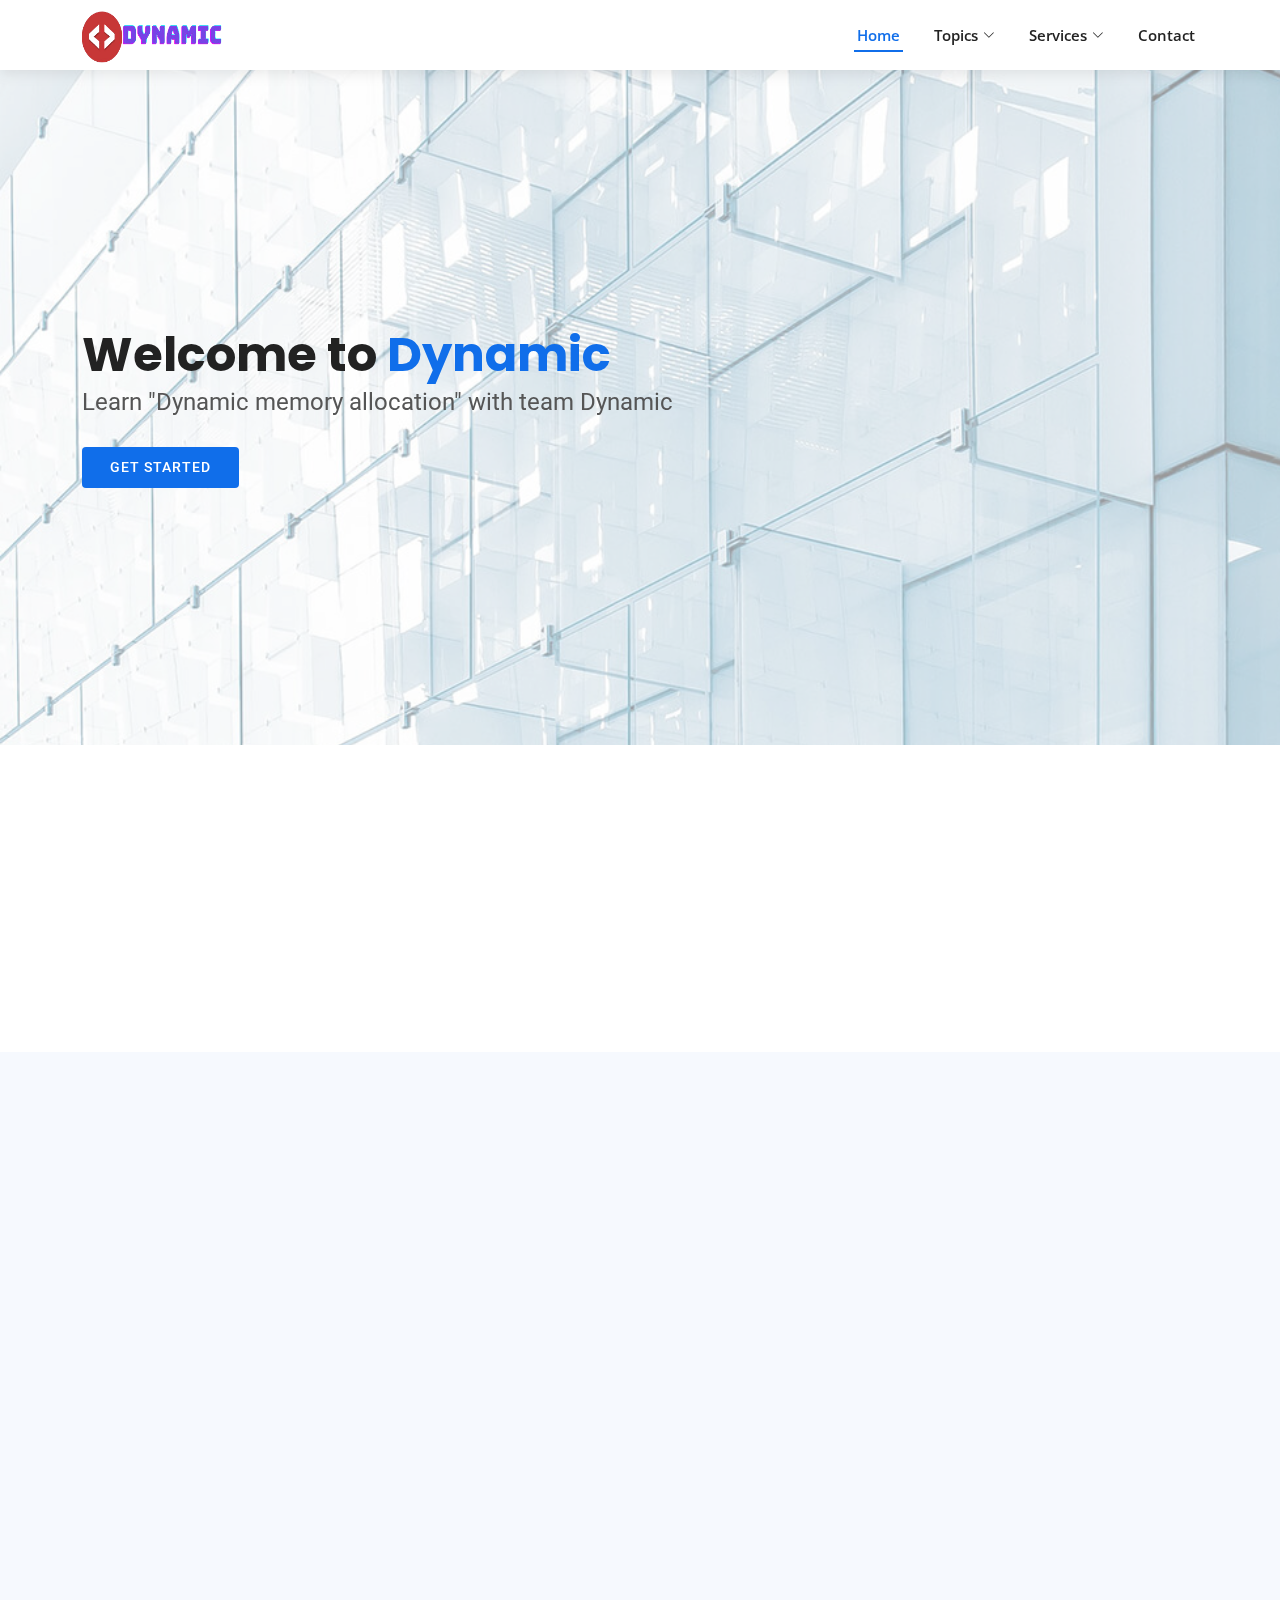
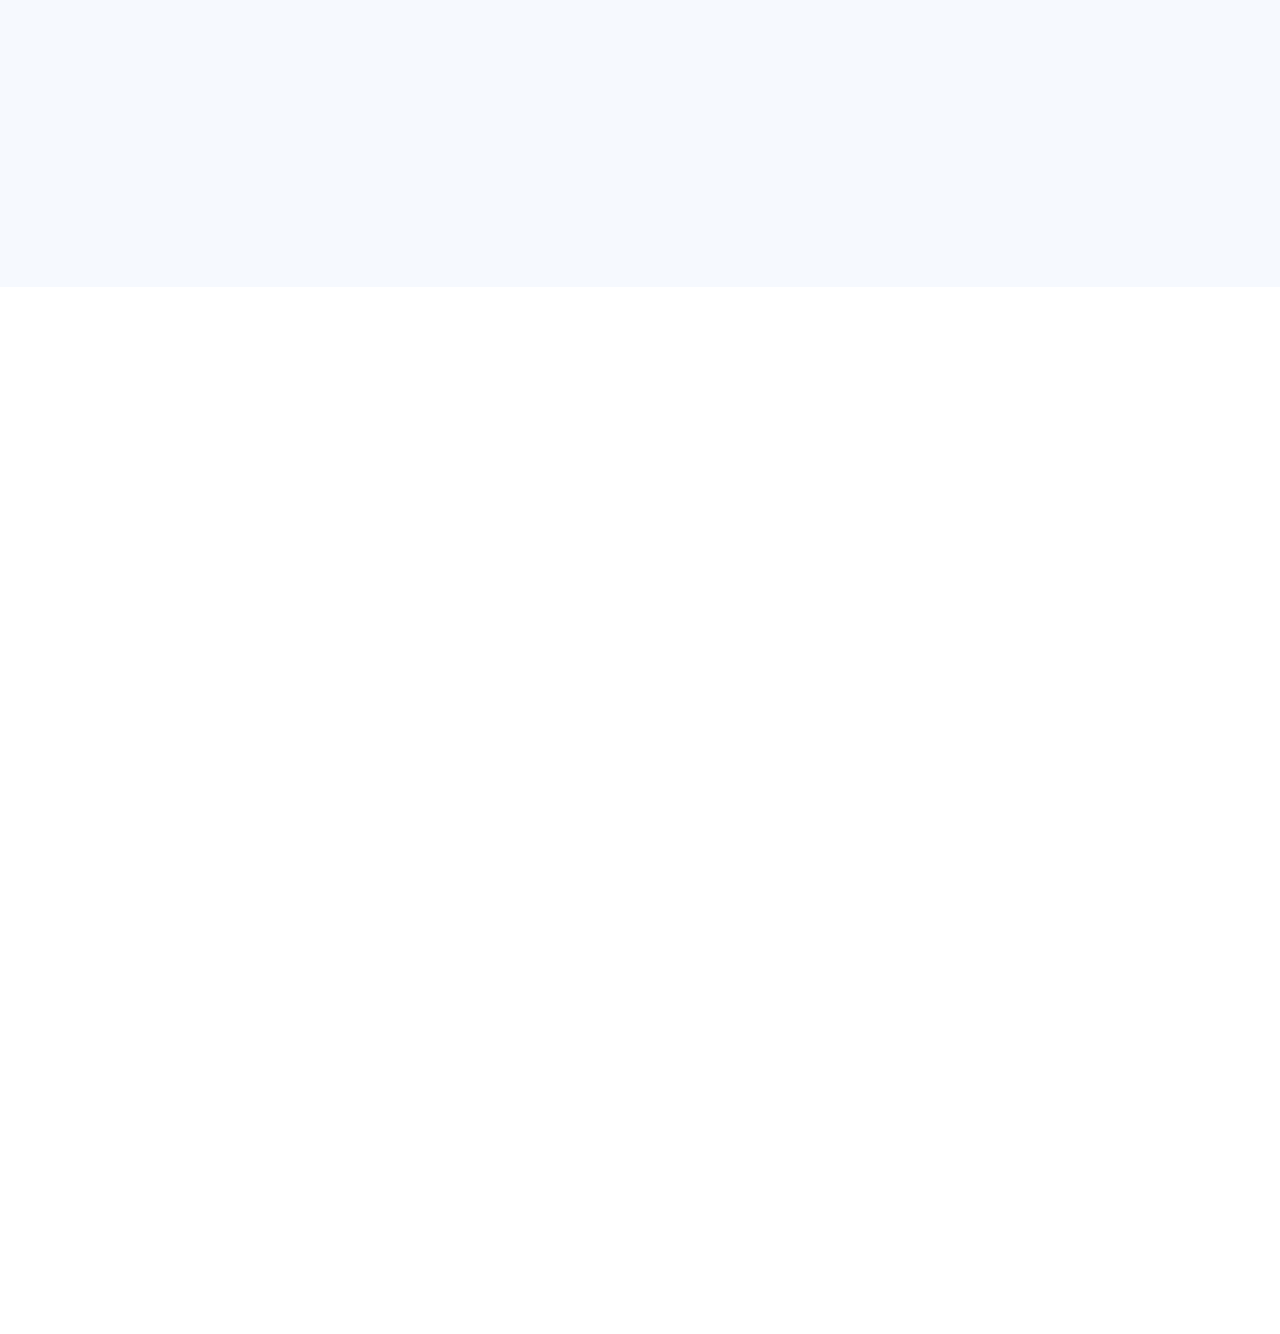
<file: index.html>
<!DOCTYPE html>
<html lang="en">

<head>
  <meta charset="utf-8">
  <meta content="width=device-width, initial-scale=1.0" name="viewport">

  <title>Dynamic_app</title>
  <meta content="" name="description">
  <meta content="" name="keywords">

  <link href="./assets/img/favicon.png" rel="icon">
  <link href="./assets/img/apple-touch-icon.png" rel="apple-touch-icon">


  <link href="https://fonts.googleapis.com/css?family=Open+Sans:300,300i,400,400i,600,600i,700,700i|Roboto:300,300i,400,400i,500,500i,600,600i,700,700i|Poppins:300,300i,400,400i,500,500i,600,600i,700,700i" rel="stylesheet">

 
  <link href="./assets/vendor/aos/aos.css" rel="stylesheet">
  <link href="./assets/vendor/bootstrap/css/bootstrap.min.css" rel="stylesheet">
  <link href="./assets/vendor/bootstrap-icons/bootstrap-icons.css" rel="stylesheet">
  <link href="./assets/vendor/boxicons/css/boxicons.min.css" rel="stylesheet">
  <link href="./assets/vendor/glightbox/css/glightbox.min.css" rel="stylesheet">
  <link href="./assets/vendor/swiper/swiper-bundle.min.css" rel="stylesheet">

  <link href="./assets/css/style.css" rel="stylesheet">


</head>

<body>

  

  <!-- ======= Header ======= -->
  <header id="header" class="d-flex align-items-center">
    <div class="container d-flex align-items-center justify-content-between">

     <a href="./index.html">
      <img src="./assets/img/Dynamic.png" class="logo"/>
    </a>


      <nav id="navbar" class="navbar">
        <ul>
          <li><a class="nav-link scrollto active" href="#hero">Home</a></li>
          
          <li class="dropdown"><a href="#topics"><span>Topics</span> <i class="bi bi-chevron-down"></i></a>
            <ul>
              <li><a href="./explian.html#basics">basics</a></li>
              <li><a href="./explian.html#malloc">malloc()</a></li>
              <li><a href="./explian.html#calloc">calloc()</a></li>
              <li><a href="./explian.html#realloc">realloc()</a></li>
              <li><a href="./explian.html#free">free()</a></li>
            </ul>
          </li>
          <li class="dropdown"><a href="./chatbot.html"><span>Services</span> <i class="bi bi-chevron-down"></i></a>
            <ul>
              <li><a href="./chatbot.html">chatbot</a></li>
              <li><a href="./compiler.html">compiler</a></li>
              <li><a href="./Quizzify-main/index1.html">quizzes</a></li>
            </ul>
          </li>
          <li><a class="nav-link scrollto" href="#contact">Contact</a></li>
        </ul>
        <i class="bi bi-list mobile-nav-toggle"></i>
      </nav><!-- .navbar -->

    </div>
  </header><!-- End Header -->

  <!-- ======= Hero Section ======= -->
  <section id="hero" class="d-flex align-items-center">
    <div class="container" data-aos="zoom-out" data-aos-delay="100">
      <h1>Welcome to<span> Dynamic</span></h1>
      <h2>Learn "Dynamic memory allocation" with team Dynamic</h2>
      <div class="d-flex">
        <a href="./explian.html" class="btn-get-started scrollto">Get Started</a>
        
      </div>
    </div>
  </section><!-- End Hero -->

  <main id="main">

    <!-- ======= Featured Services Section ======= -->
    <section id="featured-services" class="featured-services">
      <div class="container" data-aos="fade-up">

        <div class="row">
          <div class="col-md-6 col-lg-3 d-flex align-items-stretch mb-5 mb-lg-0">
            <div class="icon-box" data-aos="fade-up" data-aos-delay="100">
              <div class="icon"><i class="bx bxl-dribbble"></i></div>
              <h4 class="title"><a href="">Boost Your Skills</a></h4>
              <p class="description">Improve your coding skill by learning "Dynamic memory allocation".</p>
            </div>
          </div>

          <div class="col-md-6 col-lg-3 d-flex align-items-stretch mb-5 mb-lg-0">
            <div class="icon-box" data-aos="fade-up" data-aos-delay="200">
              <div class="icon"><i class="bx bx-file"></i></div>
              <h4 class="title"><a href="">Unlock Potential </a></h4>
              <p class="description">Dynamic memory allocation is "Efficient, Scalable, Responsive!"</p>
            </div>
          </div>

          <div class="col-md-6 col-lg-3 d-flex align-items-stretch mb-5 mb-lg-0">
            <div class="icon-box" data-aos="fade-up" data-aos-delay="300">
              <div class="icon"><i class="bx bx-tachometer"></i></div>
              <h4 class="title"><a href="">Program</a></h4>
              <p class="description">"Dynamic Memory Allocation: Shaping Your Program's Destiny!"</p>
            </div>
          </div>

          

        </div>

      </div>
   
        
    <!-- ======= topic Section ======= -->
    <section id="topics" class="team section-bg">
      <div class="container" data-aos="fade-up">

        <div class="section-title">
          <h2>Topics</h2>
          <h3>Check out <span>Topics</span></h3>
        </div>

        <div class="row">

          <a href="./explian.html#basics">
            <div id="basics" class="col-lg-3 col-md-6 d-flex align-items-stretch" data-aos="fade-up" data-aos-delay="100">
            <div class="member">
              
              <div class="member-info">
                <h4>Basics</h4>
                <span>..</span>
              </div>
            </div>
          </div>
        </a>

          <a href="./explian.html#malloc">
            <div id="malloc" class="col-lg-3 col-md-6 d-flex align-items-stretch" data-aos="fade-up" data-aos-delay="100">
            <div class="member">
              
              <div class="member-info">
                <h4>malloc()</h4>
                <span>Allocation</span>
              </div>
            </div>
          </div>
        </a>
        <a href="./explian.html#calloc">
          <div  id="calloc" class="col-lg-3 col-md-6 d-flex align-items-stretch" data-aos="fade-up" data-aos-delay="100">
            <div class="member">
              
              <div class="member-info">
                <h4>calloc()</h4>
                <span>contiguous allocation</span>
              </div>
            </div>
          </div>
        </a>
        <a href="./explian.html#realloc">
          <div id="realloc" class="col-lg-3 col-md-6 d-flex align-items-stretch" data-aos="fade-up" data-aos-delay="100">
            <div class="member">
             
              <div class="member-info">
                <h4>realloc()</h4>
                <span>re-allocation</span>
              </div>
            </div>
          </div>
        </a>
          <a href="./explian.html#free">
          <div id="free" class="col-lg-3 col-md-6 d-flex align-items-stretch" data-aos="fade-up" data-aos-delay="100">
            <div class="member">
              
              <div class="member-info">
                <h4>free()</h4>
                <span>de-allocate</span>
              </div>
            </div>
          </div>
        </a>

        </div>

      </div>
    </section><!-- End Team Section -->

   

    
    <!-- ======= Contact Section ======= -->
    <section id="contact" class="contact">
      <div class="container" data-aos="fade-up">

        <div class="section-title">
          <h2>Contact</h2>
          <h3><span>Contact Us</span></h3>
         <span>Give us feedback</span> 
        </div>

        <div class="row" data-aos="fade-up" data-aos-delay="100">
          <div class="col-lg-6">
            <div class="info-box mb-4">
              <i class="bx bx-map"></i>
              <h3>Our Address</h3>
              <p>RV college</p>
            </div>
          </div>

          <div class="col-lg-3 col-md-6">
            <div class="info-box  mb-4">
              <i class="bx bx-envelope"></i>
              <h3>Email Us</h3>
              <p>kiranhr.cs23@rvce.edu.int</p>
            </div>
          </div>

         
        </div>

        <style>
          .container-contact{
              width: 500px;
              padding: 30px;
              border: 1px solid #eeeeee;
              border-radius: 10px;
              background-color: #003b5b;
          }
          .container-contact h4{
              margin-bottom: 10px;
              font-size: 24px;
              color: white;
          }
          .container-contact input{
              width: 100%;
              padding: 10px;
              margin-bottom: 10px;
          }
          .container-contact  textarea{
              width: 100%;
              padding: 10px;
          }
          .container-contact  #submit{
              border: none;
              background-color: orangered;
              color: white;
              width: 200px;
              margin-top: 10px;
              border-radius: 5px;
          }
          .container-contact  #submit:hover{
              background-color: #333333;
          }
      </style>
      </head>
      <body>
        <div class="container-contact">
          <form method="post" action="https://script.google.com/macros/s/AKfycbxAL4RshmDFnz7djBIylmeIWS8AoEh1yZdi6FCkk6WHfQGOz--gVmKq6nwYTwe7bGymLg/exec" name="contact-form">
            <h4>Contact Us</h4>
            <input type="text" name="name" placeholder="Name">      
            <input type="text" name="subject" placeholder="subject">
            <input type="email" name="email" placeholder="Email">
            <textarea name="message" rows="7" placeholder="Your feedback"></textarea>
            <input type="submit" value="Submit" id="submit">
          </form>
        </div>
      <script>
        const scriptURL = 'https://script.google.com/macros/s/AKfycbxAL4RshmDFnz7djBIylmeIWS8AoEh1yZdi6FCkk6WHfQGOz--gVmKq6nwYTwe7bGymLg/exec'
      
      const form = document.forms['contact-form']
      
      form.addEventListener('submit', e => {
        e.preventDefault()
        fetch(scriptURL, { method: 'POST', body: new FormData(form)})
        .then(response => alert("Thank you! your form is submitted successfully." ))
        .then(() => { window.location.reload(); })
        .catch(error => console.error('Error!', error.message))})
        </script>
      
    </section><!-- End Contact Section -->

  </main><!-- End #main -->



  <div id="preloader"></div>
  <a href="#" class="back-to-top d-flex align-items-center justify-content-center"><i class="bi bi-arrow-up-short"></i></a>

  <!-- Vendor JS Files -->
  <script src="./assets/vendor/purecounter/purecounter_vanilla.js"></script>
  <script src="./assets/vendor/aos/aos.js"></script>
  <script src="./assets/vendor/bootstrap/js/bootstrap.bundle.min.js"></script>
  <script src="./assets/vendor/glightbox/js/glightbox.min.js"></script>
  <script src="./assets/vendor/isotope-layout/isotope.pkgd.min.js"></script>
  <script src="./assets/vendor/swiper/swiper-bundle.min.js"></script>
  <script src="./assets/vendor/waypoints/noframework.waypoints.js"></script>
  <script src="./assets/vendor/php-email-form/validate.js"></script>

  <!-- Template Main JS File -->
  <script src="./assets/js/main.js"></script>

</body>

</html>
</file>
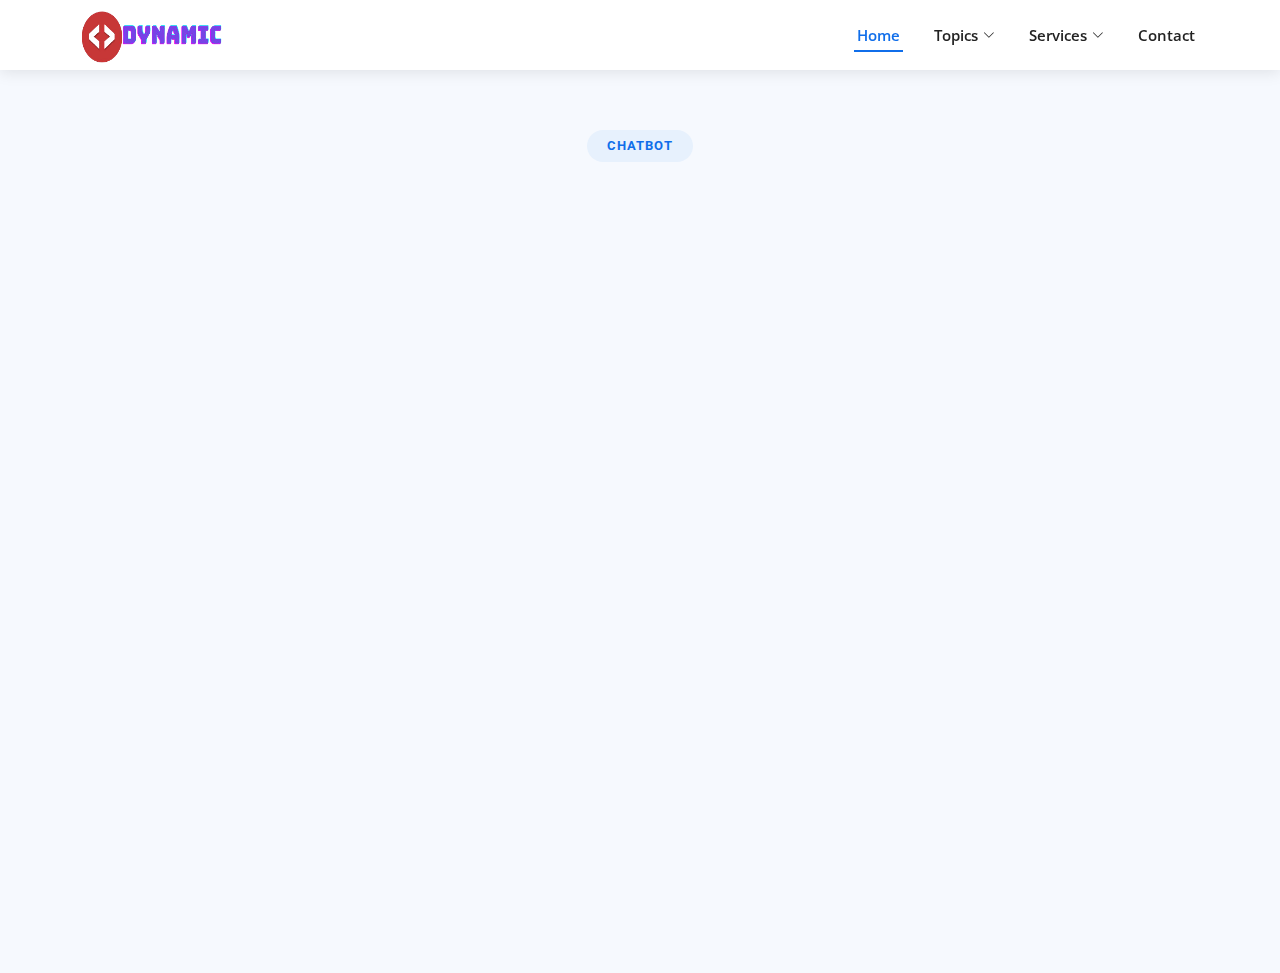
<file: chatbot.html>
<!DOCTYPE html>
<html lang="en">

<head>
  <meta charset="utf-8">
  <meta content="width=device-width, initial-scale=1.0" name="viewport">

  <title>Dynamic_app</title>
  <meta content="" name="description">
  <meta content="" name="keywords">

  <link href="./assets/img/favicon.png" rel="icon">
  <link href="./assets/img/apple-touch-icon.png" rel="apple-touch-icon">


  <link href="https://fonts.googleapis.com/css?family=Open+Sans:300,300i,400,400i,600,600i,700,700i|Roboto:300,300i,400,400i,500,500i,600,600i,700,700i|Poppins:300,300i,400,400i,500,500i,600,600i,700,700i" rel="stylesheet">

 
  <link href="./assets/vendor/aos/aos.css" rel="stylesheet">
  <link href="./assets/vendor/bootstrap/css/bootstrap.min.css" rel="stylesheet">
  <link href="./assets/vendor/bootstrap-icons/bootstrap-icons.css" rel="stylesheet">
  <link href="./assets/vendor/boxicons/css/boxicons.min.css" rel="stylesheet">
  <link href="./assets/vendor/glightbox/css/glightbox.min.css" rel="stylesheet">
  <link href="./assets/vendor/swiper/swiper-bundle.min.css" rel="stylesheet">

  <link href="./assets/css/style.css" rel="stylesheet">


</head>
<body>
    <!-- ======= Header ======= -->
    <header id="header" class="d-flex align-items-center">
      <div class="container d-flex align-items-center justify-content-between">
  
       <a href="./index.html">
        <img src="./assets/img/Dynamic.png" class="logo"/>
      </a>
  
  
        <nav id="navbar" class="navbar">
          <ul>
            <li><a class="nav-link scrollto active" href="./index.html#hero">Home</a></li>
            
            <li class="dropdown"><a href="./index.html#topics"><span>Topics</span> <i class="bi bi-chevron-down"></i></a>
              <ul>
                <li><a href="./explian.html#basics">basics</a></li>
                <li><a href="./explian.html#malloc">malloc()</a></li>
                <li><a href="./explian.html#calloc">calloc()</a></li>
                <li><a href="./explian.html#realloc">realloc()</a></li>
                <li><a href="./explian.html#free">free()</a></li>
              </ul>
            </li>
            <li class="dropdown"><a href="./chatbot.html"><span>Services</span> <i class="bi bi-chevron-down"></i></a>
              <ul>

                <li><a href="./chatbot.html">chatbot</a></li>
                <li><a href="./compiler.html">compiler</a></li>
                <li><a href="./Quizzify-main/index1.html">quizzes</a></li>
              </ul>
            </li>
            <li><a class="nav-link scrollto" href="./index.html#contact">Contact</a></li>
          </ul>
          <i class="bi bi-list mobile-nav-toggle"></i>
        </nav><!-- .navbar -->
  
      </div>
    </header><!-- End Header -->
  
    <main class="main" id="main">
  
      <section id="topics" class="team section-bg">
        <div class="container" data-aos="fade-up">
  
          <div class="section-title">
            <h2>chatbot</h2><p></p>

          </div>
          <div>
            <iframe
            src="https://www.chatbase.co/chatbot-iframe/jLeIl2de_VJ2cttCOjifB"
            title="Dynamic"
            width="100%"
            style="height: 100%; min-height: 700px"
            frameborder="0"
            ></iframe>
   
  
        </div>
      </section>

      <div id="preloader"></div>
  <a href="#" class="back-to-top d-flex align-items-center justify-content-center"><i class="bi bi-arrow-up-short"></i></a>

  <!-- Vendor JS Files -->
  <script src="./assets/vendor/purecounter/purecounter_vanilla.js"></script>
  <script src="./assets/vendor/aos/aos.js"></script>
  <script src="./assets/vendor/bootstrap/js/bootstrap.bundle.min.js"></script>
  <script src="./assets/vendor/glightbox/js/glightbox.min.js"></script>
  <script src="./assets/vendor/isotope-layout/isotope.pkgd.min.js"></script>
  <script src="./assets/vendor/swiper/swiper-bundle.min.js"></script>
  <script src="./assets/vendor/waypoints/noframework.waypoints.js"></script>
  <script src="./assets/vendor/php-email-form/validate.js"></script>

  <!-- Template Main JS File -->
  <script src="./assets/js/main.js"></script>

</body>

</html>
</file>
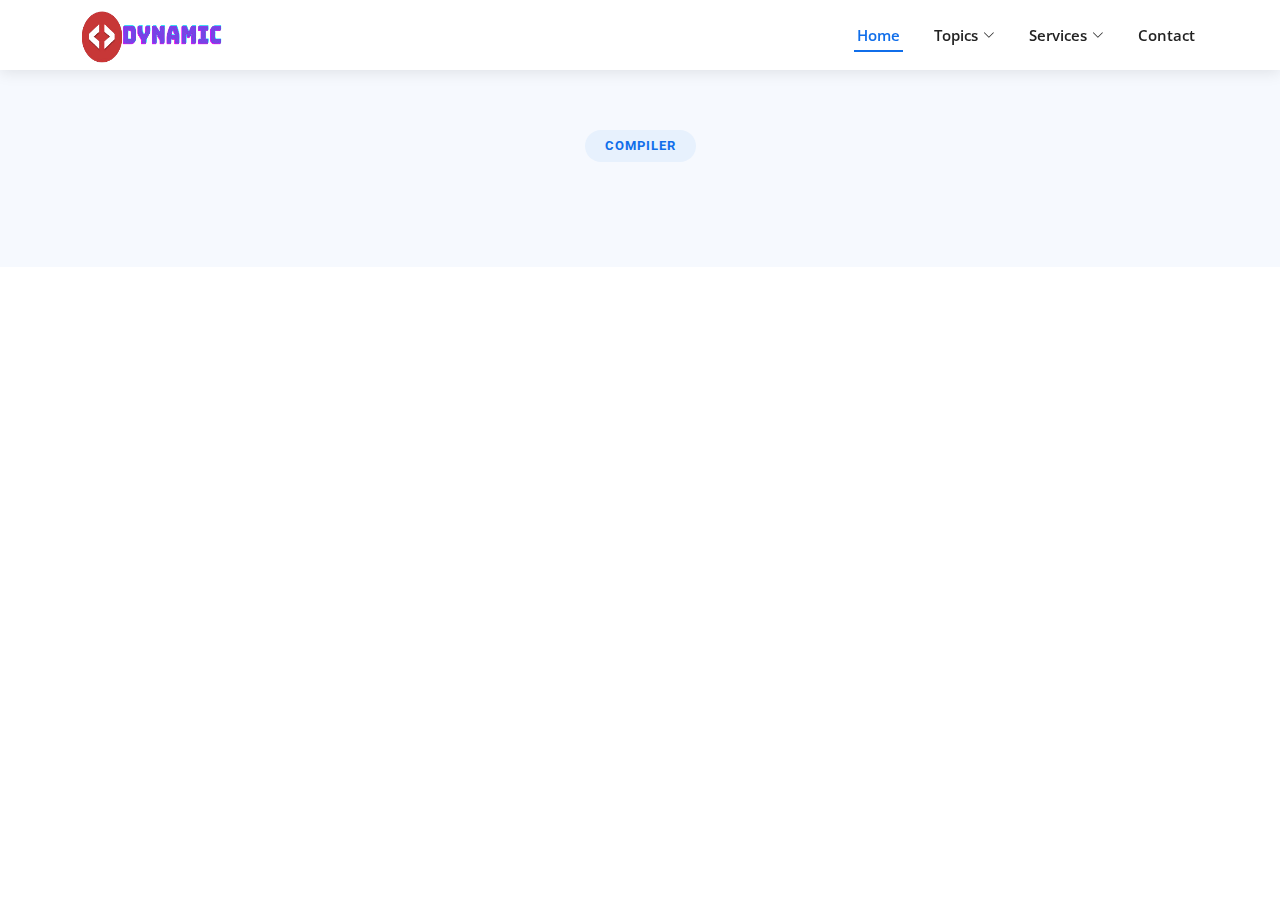
<file: compiler.html>
<!DOCTYPE html>
<html lang="en">

<head>
  <meta charset="utf-8">
  <meta content="width=device-width, initial-scale=1.0" name="viewport">

  <title>Dynamic_app</title>
  <meta content="" name="description">
  <meta content="" name="keywords">

  <link href="./assets/img/favicon.png" rel="icon">
  <link href="./assets/img/apple-touch-icon.png" rel="apple-touch-icon">


  <link href="https://fonts.googleapis.com/css?family=Open+Sans:300,300i,400,400i,600,600i,700,700i|Roboto:300,300i,400,400i,500,500i,600,600i,700,700i|Poppins:300,300i,400,400i,500,500i,600,600i,700,700i" rel="stylesheet">

 
  <link href="./assets/vendor/aos/aos.css" rel="stylesheet">
  <link href="./assets/vendor/bootstrap/css/bootstrap.min.css" rel="stylesheet">
  <link href="./assets/vendor/bootstrap-icons/bootstrap-icons.css" rel="stylesheet">
  <link href="./assets/vendor/boxicons/css/boxicons.min.css" rel="stylesheet">
  <link href="./assets/vendor/glightbox/css/glightbox.min.css" rel="stylesheet">
  <link href="./assets/vendor/swiper/swiper-bundle.min.css" rel="stylesheet">

  <link href="./assets/css/style.css" rel="stylesheet">


</head>
<body>
    <!-- ======= Header ======= -->
    <header id="header" class="d-flex align-items-center">
      <div class="container d-flex align-items-center justify-content-between">
  
       <a href="./index.html">
        <img src="./assets/img/Dynamic.png" class="logo"/>
      </a>
  
  
        <nav id="navbar" class="navbar">
          <ul>
            <li><a class="nav-link scrollto active" href="./index.html#hero">Home</a></li>
            
            <li class="dropdown"><a href="./index.html#topics"><span>Topics</span> <i class="bi bi-chevron-down"></i></a>
              <ul>
                <li><a href="./explian.html#basics">basics</a></li>
                <li><a href="./explian.html#malloc">malloc()</a></li>
                <li><a href="./explian.html#calloc">calloc()</a></li>
                <li><a href="./explian.html#realloc">realloc()</a></li>
                <li><a href="./explian.html#free">free()</a></li>
              </ul>
            </li>
            <li class="dropdown"><a href="./chatbot.html"><span>Services</span> <i class="bi bi-chevron-down"></i></a>
              <ul>
                <li><a href="./chatbot.html">chatbot</a></li>
                <li><a href="./compiler.html">compiler</a></li>
                <li><a href="./Quizzify-main/index1.html">quizzes</a></li>
              </ul>
            </li>
            <li><a class="nav-link scrollto" href="./index.html#contact">Contact</a></li>
          </ul>
          <i class="bi bi-list mobile-nav-toggle"></i>
        </nav><!-- .navbar -->
  
      </div>
    </header><!-- End Header -->
  
    <main class="main" id="main">
  
      <section id="topics" class="team section-bg">
        <div class="container" data-aos="fade-up">
  
          <div class="section-title">
            <h2>compiler</h2><p></p>

          </div>
          <div>
            <lable id="callocprac" style="background-color: cornsilk;">
              <div style="background-color: beige;" data-pym-src="https://www.jdoodle.com/embed/v1/9ade6c0d149cd71c">
              </div>
              <script src=" https://www.jdoodle.com/assets/jdoodle-pym.min.js" type="text/javascript"> </script>
            </lable>
          </div>
  
        </div>
      </section>

      <div id="preloader"></div>
  <a href="#" class="back-to-top d-flex align-items-center justify-content-center"><i class="bi bi-arrow-up-short"></i></a>

  <!-- Vendor JS Files -->
  <script src="./assets/vendor/purecounter/purecounter_vanilla.js"></script>
  <script src="./assets/vendor/aos/aos.js"></script>
  <script src="./assets/vendor/bootstrap/js/bootstrap.bundle.min.js"></script>
  <script src="./assets/vendor/glightbox/js/glightbox.min.js"></script>
  <script src="./assets/vendor/isotope-layout/isotope.pkgd.min.js"></script>
  <script src="./assets/vendor/swiper/swiper-bundle.min.js"></script>
  <script src="./assets/vendor/waypoints/noframework.waypoints.js"></script>
  <script src="./assets/vendor/php-email-form/validate.js"></script>

  <!-- Template Main JS File -->
  <script src="./assets/js/main.js"></script>

</body>

</html>
</file>
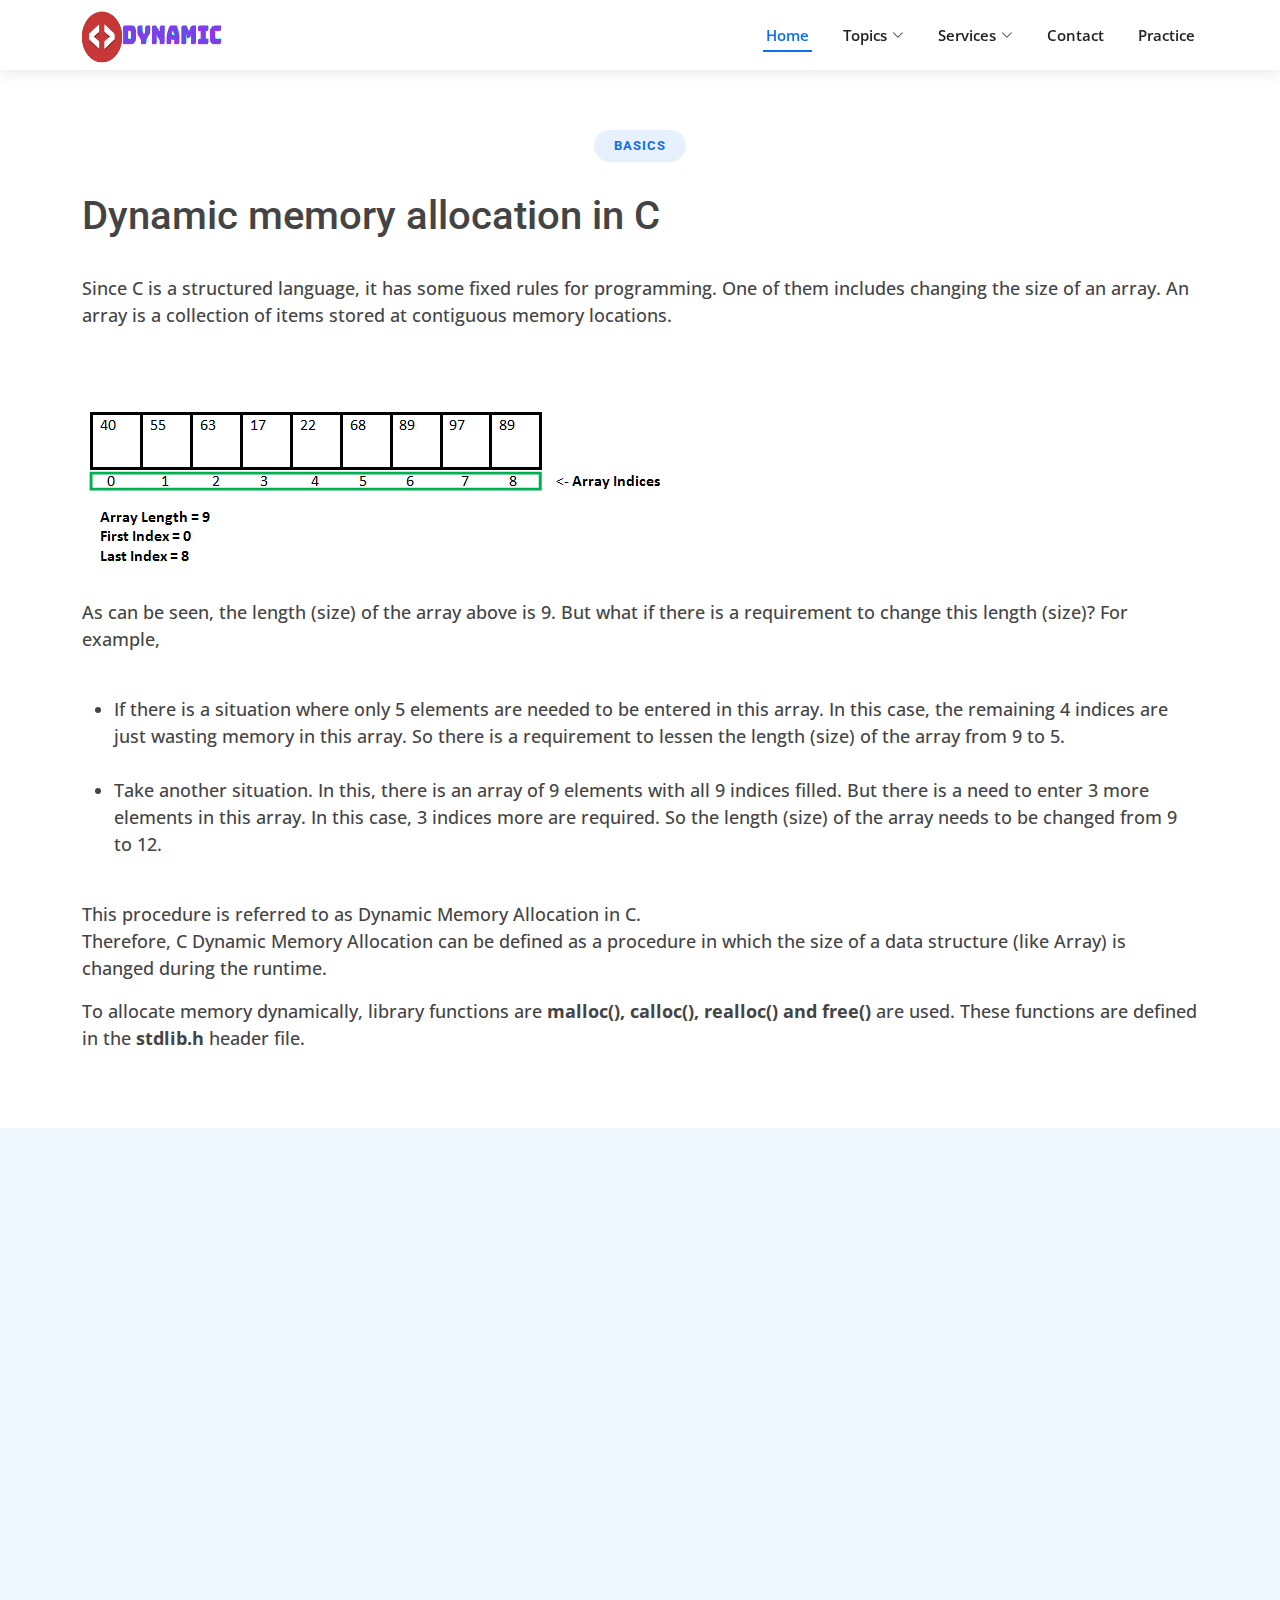
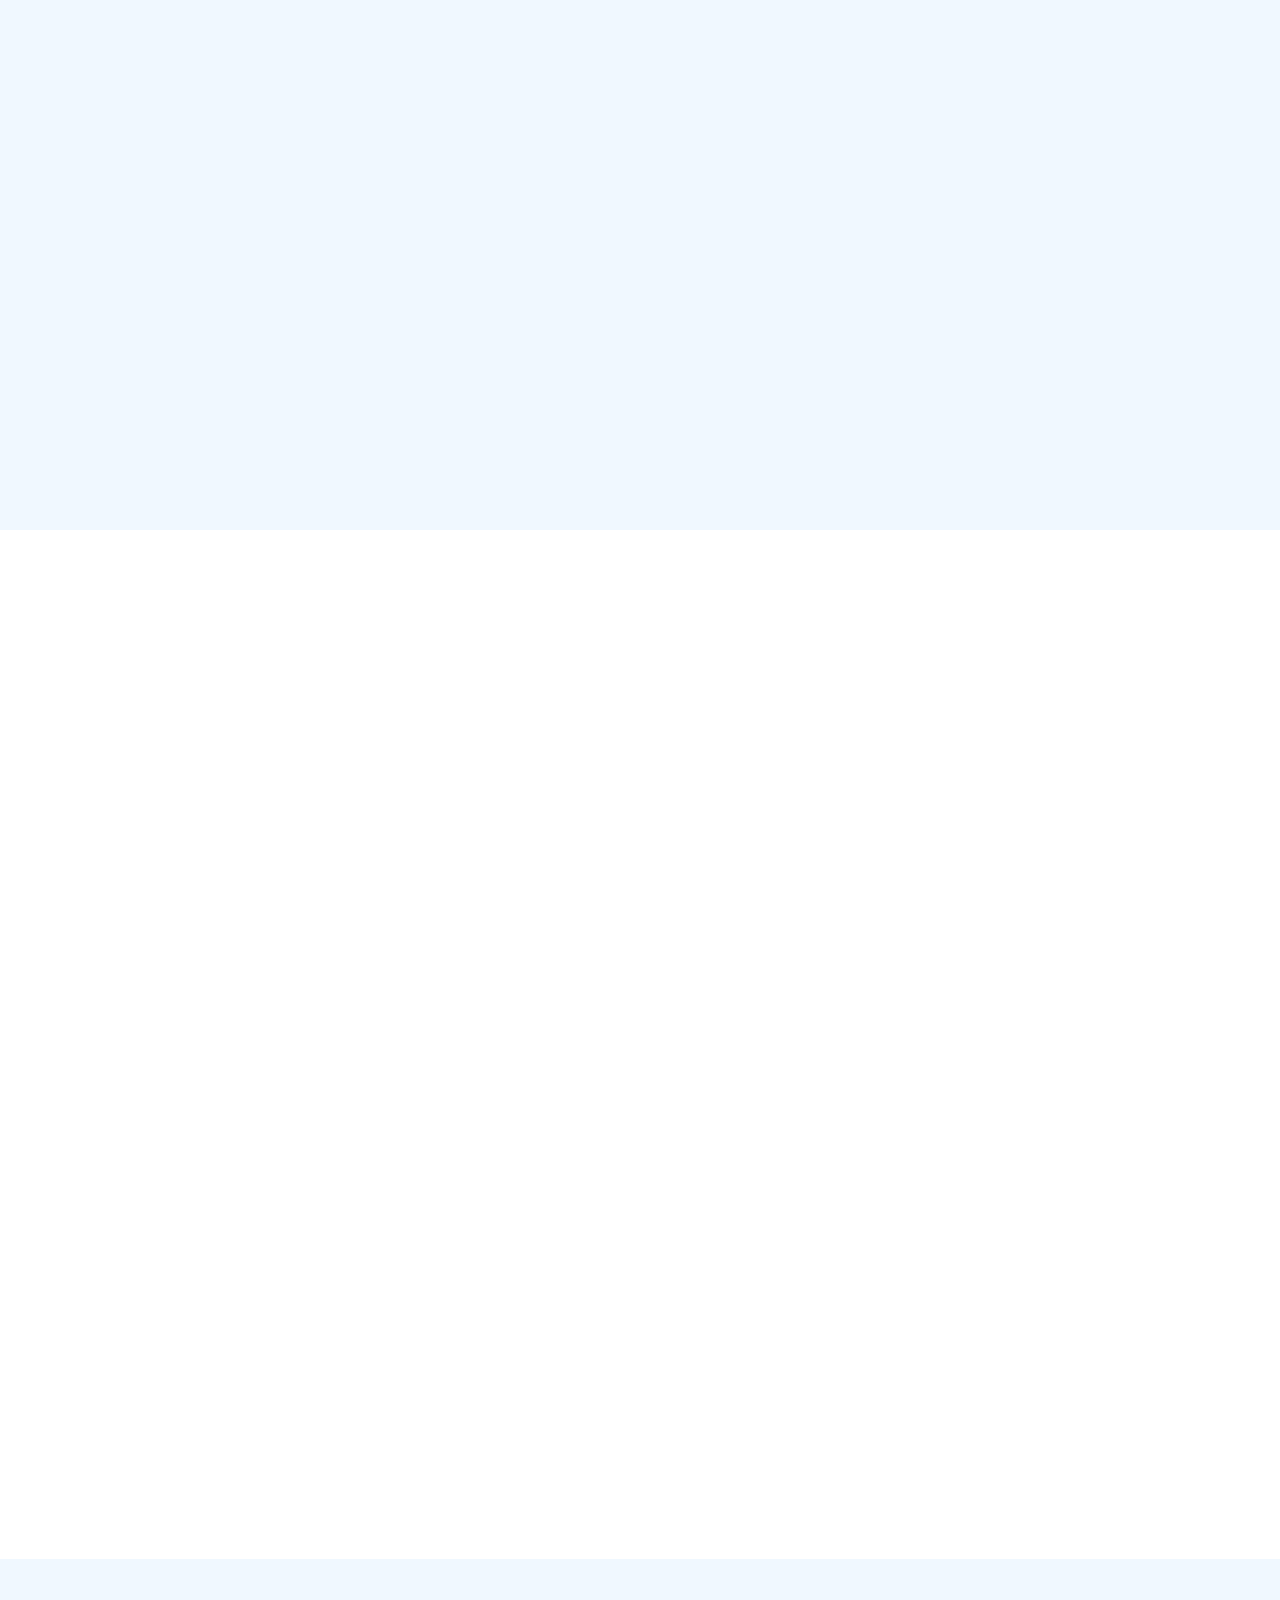
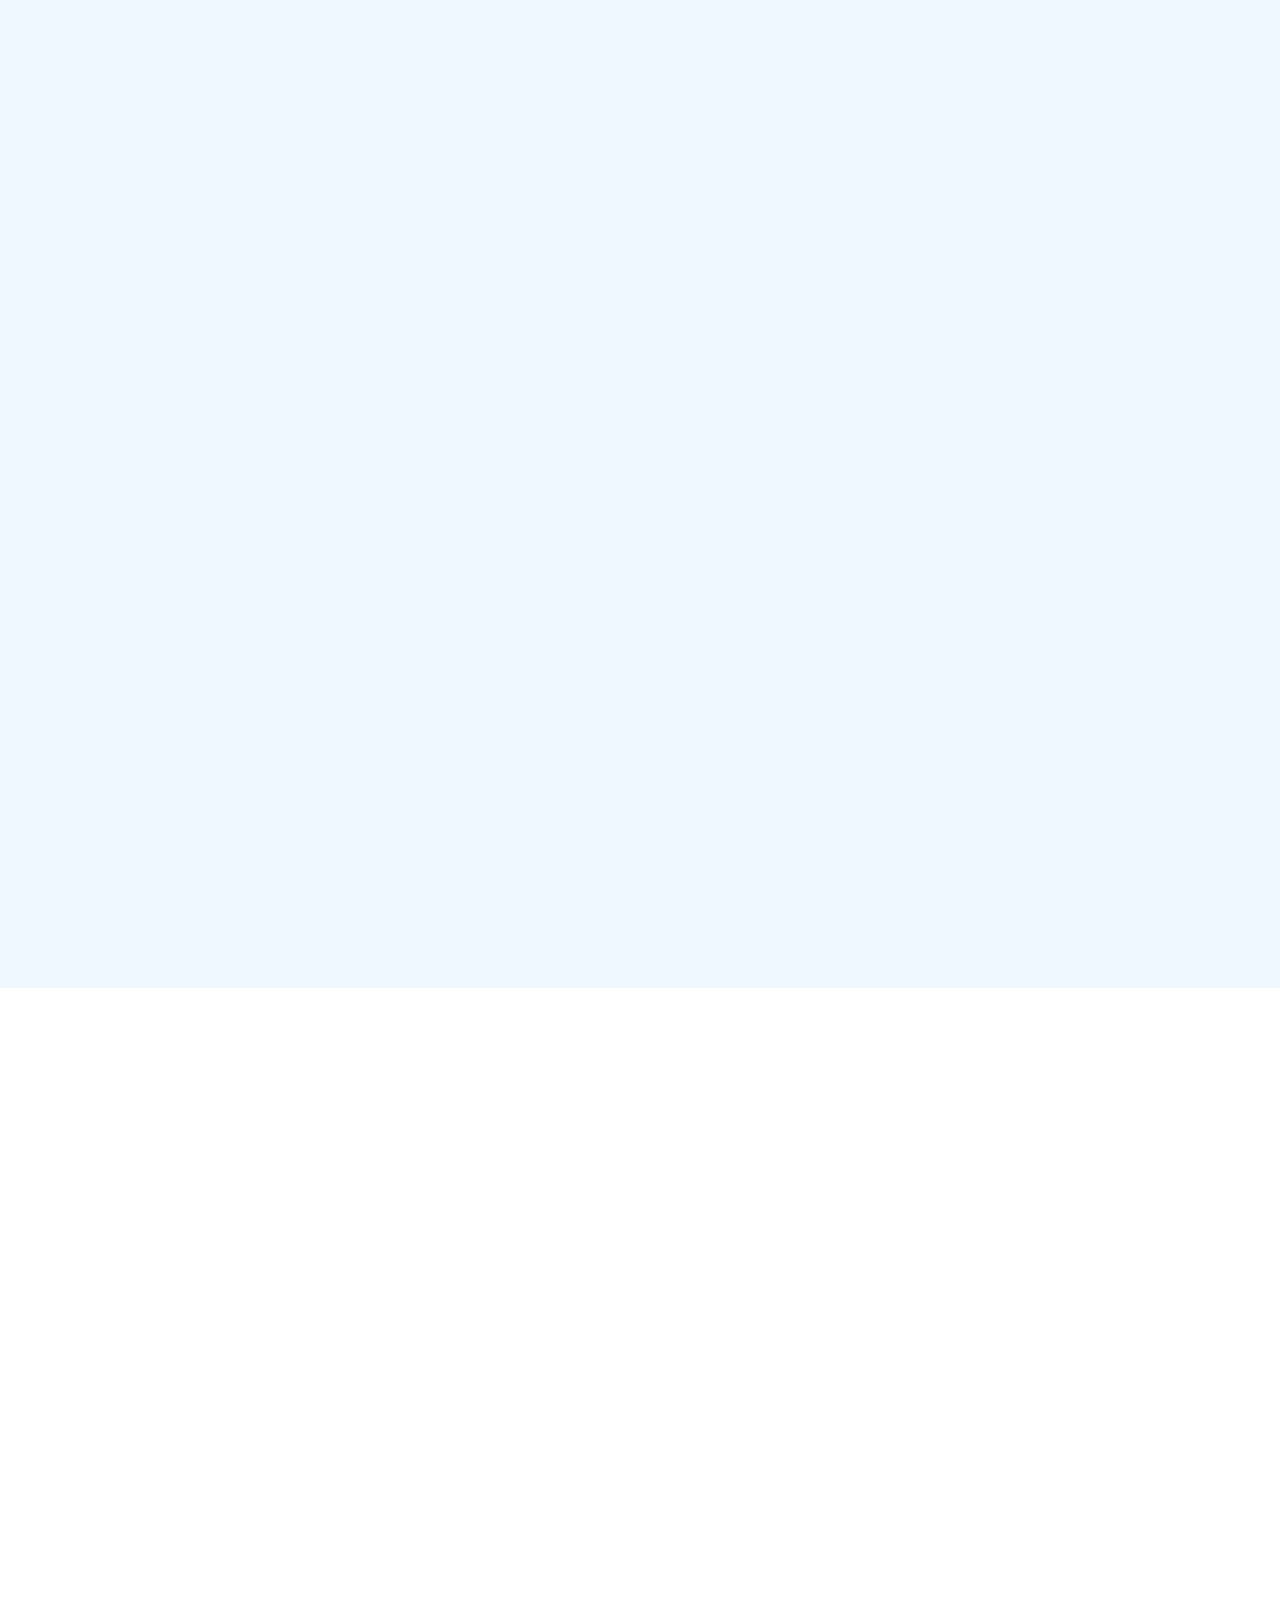
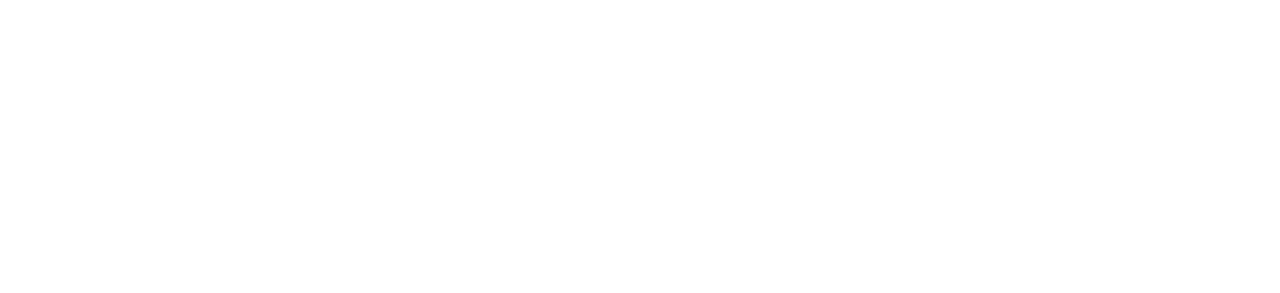
<file: explian.html>
<!DOCTYPE html>
<html lang="en">

<head>
  <meta charset="utf-8">
  <meta content="width=device-width, initial-scale=1.0" name="viewport">

  <title>Dynamic_app</title>
  <meta content="" name="description">
  <meta content="" name="keywords">

  <!-- Favicons -->
  <link href="./assets/img/favicon.png" rel="icon">
  <link href="./assets/img/apple-touch-icon.png" rel="apple-touch-icon">

  <!-- Google Fonts -->
  <link href="https://fonts.googleapis.com/css?family=Open+Sans:300,300i,400,400i,600,600i,700,700i|Roboto:300,300i,400,400i,500,500i,600,600i,700,700i|Poppins:300,300i,400,400i,500,500i,600,600i,700,700i" rel="stylesheet">

  <!-- Vendor CSS Files -->
  <link href="./assets/vendor/aos/aos.css" rel="stylesheet">
  <link href="./assets/vendor/bootstrap/css/bootstrap.min.css" rel="stylesheet">
  <link href="./assets/vendor/bootstrap-icons/bootstrap-icons.css" rel="stylesheet">
  <link href="./assets/vendor/boxicons/css/boxicons.min.css" rel="stylesheet">
  <link href="./assets/vendor/glightbox/css/glightbox.min.css" rel="stylesheet">
  <link href="./assets/vendor/swiper/swiper-bundle.min.css" rel="stylesheet">


  <link href="./assets/css/explain.css" rel="stylesheet">

</head>

<body>
  <!-- ======= Header ======= -->
  <header id="header" class="d-flex align-items-center">
    <div class="container d-flex align-items-center justify-content-between">

     <a href="./index.html">
      <img src="./assets/img/Dynamic.png" class="logo"/>
    </a>


      <nav id="navbar" class="navbar">
        <ul>
          <li><a class="nav-link scrollto active" href="./index.html#hero">Home</a></li>
          
          <li class="dropdown"><a href="./index.html#topics"><span>Topics</span> <i class="bi bi-chevron-down"></i></a>
            <ul>
              <li><a href="./explian.html#basics">basics</a></li>
              <li><a href="./explian.html#malloc">malloc()</a></li>
              <li><a href="./explian.html#calloc">calloc()</a></li>
              <li><a href="./explian.html#realloc">realloc()</a></li>
              <li><a href="./explian.html#free">free()</a></li>
            </ul>
          </li>
          <li class="dropdown"><a href="./chatbot.html"><span>Services</span> <i class="bi bi-chevron-down"></i></a>
            <ul>
              <li><a href="./chatbot.html">chatbot</a></li>
              <li><a href="./compiler.html">compiler</a></li>
              <li><a href="./Quizzify-main/index1.html">quizzes</a></li>
            </ul>
          </li>
          <li><a class="nav-link scrollto" href="./index.html#contact">Contact</a></li>
          <li><a class="nav-link scrollto" href="./Exm/front.html">Practice</a></li>
        </ul>
        <i class="bi bi-list mobile-nav-toggle"></i>
      </nav><!-- .navbar -->

    </div>
  </header><!-- End Header -->

  <main class="main" id="main">


    <!-- ======= basics Section ======= -->
    <section id="basics" class="basics">
      <div class="container" data-aos="fade-up">

        <div class="section-title">
          <h2>Basics</h2>
        </div>
        <div class="basics-content">
            <h1>Dynamic memory allocation in C</h1><br>
            
            <p>Since C is a structured language, it has some fixed rules for programming. One of them includes changing the size of an array. An array is a collection of items stored at contiguous memory locations. </p><br><br>
            <span><img src="./assets/img/notes/basic1.png"/></span><br><br>
            <p>As can be seen, the length (size) of the array above is 9. But what if there is a requirement to change this length (size)? For example, <br><br>
            <ul><li>If there is a situation where only 5 elements are needed to be entered in this array. In this case, the remaining 4 indices are just wasting memory in this array. So there is a requirement to lessen the length (size) of the array from 9 to 5.  </li><br>
             <li> Take another situation. In this, there is an array of 9 elements with all 9 indices filled. But there is a need to enter 3 more elements in this array. In this case, 3 indices more are required. So the length (size) of the array needs to be changed from 9 to 12.  </li><br>
            </ul> 

              <p>This procedure is referred to as Dynamic Memory Allocation in C.<br>
              Therefore, C Dynamic Memory Allocation can be defined as a procedure in which the size of a data structure (like Array) is changed during the runtime.</p>
             

              <p>To allocate memory dynamically, library functions are <b>malloc(), calloc(), realloc() and free()</b> are used. These functions are defined in the <b>stdlib.h</b> header file.</p>
        </div>
      </div>
    </section><!-- End About Section -->


    <!-- ======= malloc Section ======= -->
    <section id="malloc" class="malloc" style="background-color:aliceblue;">
      <div class="container" data-aos="fade-up">

        <div class="section-title">
          <h2>malloc()</h2>
        </div>
        <div class="basics-content">
            <h3>malloc()</h3><br>
            <ul>
              <li>The malloc() function allocates single block of requested memory.</li><br>

            <li>It doesn't initialize memory at execution time, so it has garbage value initially.</li> <br>
                
               <li> It returns NULL if memory is not sufficient.</li><br>
            </ul>

            <h4>Syntax</h4>
            <div class="syntax" style="background-color: black; height: 60px; width: fit-content; border-radius:25px;">
             <h5 style="color:blanchedalmond; margin-left: 50px; margin-right: 50px; padding-top: 16px; ">ptr = (cast-type*) malloc(byte-size)</h5>
            </div><br>
            <p></p>

            <iframe src="https://youtube.com/embed/Vch7_YeGKH4" noborder="0" width="830" height="400" scrolling="yes" seamless></iframe><br><br>
            
      </div>
      
    </section>

    <!-- =======calloc Section ======= -->
    <section id="calloc" class="calloc">
      <div class="container" data-aos="fade-up">

        <div class="section-title">
          <h2>calloc()</h2>
        </div>
        <div class="basics-content">
            <h3>calloc()</h3><br>

            <ul>
              <li>The calloc() function allocates multiple block of requested memory.</li><br>

              <li>It initially initialize all bytes to zero.</li><br>
            
              <li>It returns NULL if memory is not sufficient</li><br>
            </ul>


            <h4>Syntax</h4>
            <div class="syntax" style="background-color: black; height: 60px; width: fit-content; border-radius:25px;">
             <h5 style="color:blanchedalmond; margin-left: 50px; margin-right: 50px; padding-top: 16px; ">ptr = (cast-type*)calloc(n, element-size);</h5>
            </div><br>
            <p>here, n is the no. of elements and element-size is the size of each element.</p>

            <iframe src="https://youtube.com/embed/8q0jLDun0_0" noborder="0" width="830" height="400" scrolling="yes" seamless></iframe><br><br>
            
      </div>
      
    </section>

     <!-- =======relloc Section ======= -->
     <section id="realloc" class="" style="background-color:aliceblue;">
      <div class="container" data-aos="fade-up">

        <div class="section-title">
          <h2>realloc()</h2>
        </div>
        <div class="basics-content">
            <h3>realloc()</h3><br>

            <ul>
              <li>“realloc” or “re-allocation” method in C is used to dynamically change the memory allocation of a previously allocated memory</li><br>

              <li>In other words, if the memory previously allocated with the help of malloc or calloc is insufficient, realloc can be used to dynamically re-allocate memory. re-allocation of memory maintains the already present value and new blocks will be initialized with the default garbage value.</li><br>
          


            <h4>Syntax</h4>
            <div class="syntax" style="background-color: black; height: 60px; width: fit-content; border-radius:25px;">
             <h5 style="color:blanchedalmond; margin-left: 50px; margin-right: 50px; padding-top: 16px; ">ptr = realloc(ptr, newSize);</h5>
            </div><br>
            <p>where ptr is reallocated with new size 'newSize'.</p>

            <iframe src="https://youtube.com/embed/j1jo8QQT7zw" noborder="0" width="830" height="400" scrolling="yes" seamless></iframe><br><br>
            
      </div>
      
    </section>

    <!-- =======free Section ======= -->
    <section id="free" class="free" >
      <div class="container" data-aos="fade-up">

        <div class="section-title">
          <h2>free()</h2>
        </div>
        <div class="basics-content">
            <h3>free()</h3><br>

            <ul>
              <li> The memory allocated using functions malloc() and calloc() is not de-allocated on their own. Hence the free() method is used, whenever the dynamic memory allocation takes place. It helps to reduce wastage of memory by freeing it.</li><br></ul>


            <h4>Syntax</h4>
            <div class="syntax" style="background-color: black; height: 60px; width: fit-content; border-radius:25px;">
             <h5 style="color:blanchedalmond; margin-left: 50px; margin-right: 50px; padding-top: 16px; ">free(ptr);</h5>
            </div><br>
            
            <iframe src="https://youtube.com/embed/qG0wUzuBI_A" noborder="0" width="830" height="400" scrolling="yes" seamless></iframe><br><br>
          
      </div>
      
    </section>



    
  <div id="preloader"></div>
  <a href="#" class="back-to-top d-flex align-items-center justify-content-center"><i class="bi bi-arrow-up-short"></i></a>

  <!-- Vendor JS Files -->
  <script src="./assets/vendor/purecounter/purecounter_vanilla.js"></script>
  <script src="./assets/vendor/aos/aos.js"></script>
  <script src="./assets/vendor/bootstrap/js/bootstrap.bundle.min.js"></script>
  <script src="./assets/vendor/glightbox/js/glightbox.min.js"></script>
  <script src="./assets/vendor/isotope-layout/isotope.pkgd.min.js"></script>
  <script src="./assets/vendor/swiper/swiper-bundle.min.js"></script>
  <script src="./assets/vendor/waypoints/noframework.waypoints.js"></script>
  <script src="./assets/vendor/php-email-form/validate.js"></script>

  <!-- Template Main JS File -->
  <script src="./assets/js/main.js"></script>

</body>

</html>
</file>
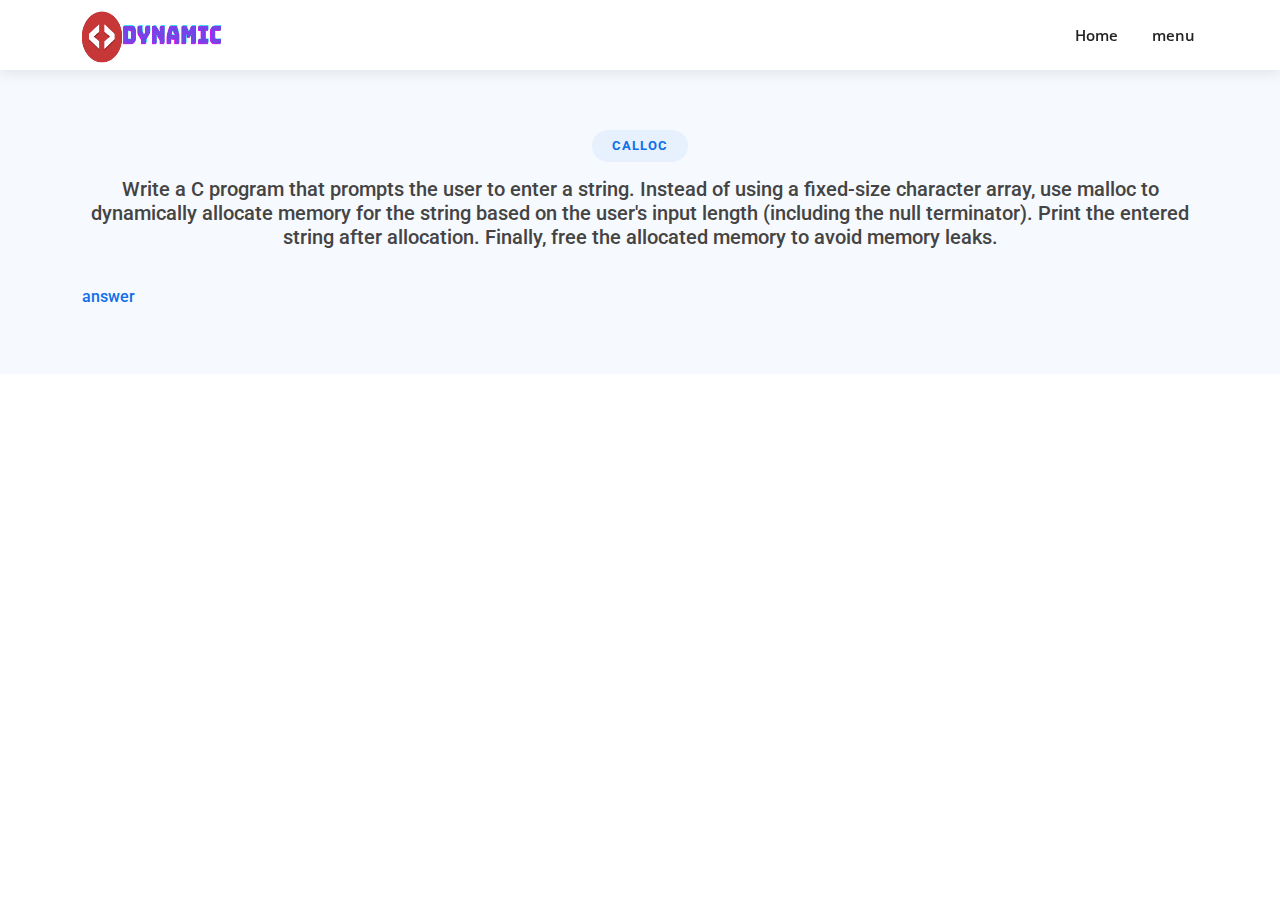
<file: Exm/calloc.html>
<!DOCTYPE html>
<html lang="en">

<head>
  <meta charset="utf-8">
  <meta content="width=device-width, initial-scale=1.0" name="viewport">

  <title>Dynamic_app</title>
  <meta content="" name="description">
  <meta content="" name="keywords">

  <!-- Favicons -->
  <link href="../assets/img/favicon.png" rel="icon">
  <link href="../assets/img/apple-touch-icon.png" rel="apple-touch-icon">

  <!-- Google Fonts -->
  <link href="https://fonts.googleapis.com/css?family=Open+Sans:300,300i,400,400i,600,600i,700,700i|Roboto:300,300i,400,400i,500,500i,600,600i,700,700i|Poppins:300,300i,400,400i,500,500i,600,600i,700,700i" rel="stylesheet">

  <!-- Vendor CSS Files -->
  <link href="../assets/vendor/aos/aos.css" rel="stylesheet">
  <link href="../assets/vendor/bootstrap/css/bootstrap.min.css" rel="stylesheet">
  <link href="../assets/vendor/bootstrap-icons/bootstrap-icons.css" rel="stylesheet">
  <link href="../assets/vendor/boxicons/css/boxicons.min.css" rel="stylesheet">
  <link href="../assets/vendor/glightbox/css/glightbox.min.css" rel="stylesheet">
  <link href="../assets/vendor/swiper/swiper-bundle.min.css" rel="stylesheet">


  <link href="../assets/css/explain.css" rel="stylesheet">

</head>

<body>
  <!-- ======= Header ======= -->
  <header id="header" class="d-flex align-items-center">
    <div class="container d-flex align-items-center justify-content-between">

      <a href="../index.html">
        <img src="../assets/img/Dynamic.png" class="logo"/>
      </a>
      
      <nav id="navbar" class="navbar">
        <ul>
          <li><a href="../index.html">Home</a></li>
          <li><a href="./front.html">menu</a></li>
       
          </li>   
        </ul>
        <i class="bi bi-list mobile-nav-toggle"></i>
      </nav><!-- .navbar -->

    </div>
  </header><!-- End Header -->

  <main class="main" id="main">

    <section id="topics" class="team section-bg">
      <div class="container" data-aos="fade-up">

        <div class="section-title">
          <h2>calloc</h2><p></p>
          <h5>Write a C program that prompts the user to enter a string. Instead of using a 
            fixed-size character array, use malloc to dynamically allocate memory for the string 
            based on the user's input length (including the null terminator). Print the entered string 
            after allocation. Finally, free the allocated memory to avoid memory leaks.
          </h5>
        </div>
        <div>
          <lable id="callocprac" style="background-color: cornsilk;">
            <div style="background-color: beige;" data-pym-src="https://www.jdoodle.com/embed/v1/9ade6c0d149cd71c">
            </div>
            <script src=" https://www.jdoodle.com/assets/jdoodle-pym.min.js" type="text/javascript"> </script>
          </lable>
          
        </div>
        <a href="./">
          <h6>answer</h6>
        </a>
      </div>
    </section>
    
  <div id="preloader"></div>
  <a href="#" class="back-to-top d-flex align-items-center justify-content-center"><i class="bi bi-arrow-up-short"></i></a>

  <!-- Vendor JS Files -->
  <script src="../assets/vendor/purecounter/purecounter_vanilla.js"></script>
  <script src="../assets/vendor/aos/aos.js"></script>
  <script src="../assets/vendor/bootstrap/js/bootstrap.bundle.min.js"></script>
  <script src="../assets/vendor/glightbox/js/glightbox.min.js"></script>
  <script src="../assets/vendor/isotope-layout/isotope.pkgd.min.js"></script>
  <script src="../assets/vendor/swiper/swiper-bundle.min.js"></script>
  <script src="../assets/vendor/waypoints/noframework.waypoints.js"></script>
  <script src="../assets/vendor/php-email-form/validate.js"></script>

  <!-- Template Main JS File -->
  <script src="../assets/js/main.js"></script>

</body>

</html>
</file>
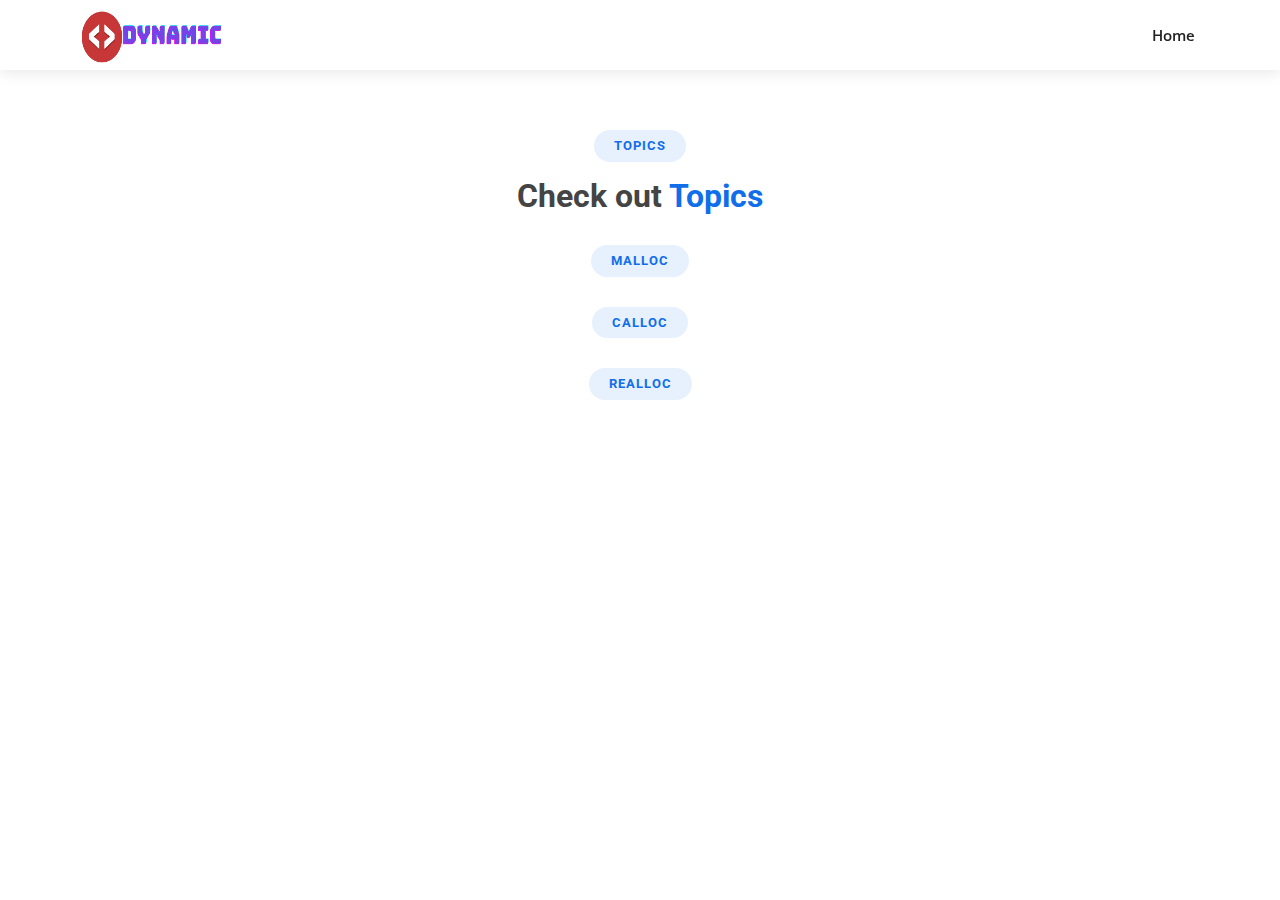
<file: Exm/front.html>
<!DOCTYPE html>
<html lang="en">

<head>
  <meta charset="utf-8">
  <meta content="width=device-width, initial-scale=1.0" name="viewport">

  <title>Dynamic_app</title>
  <meta content="" name="description">
  <meta content="" name="keywords">

  <!-- Favicons -->
  <link href="../assets/img/favicon.png" rel="icon">
  <link href="../assets/img/apple-touch-icon.png" rel="apple-touch-icon">

  <!-- Google Fonts -->
  <link href="https://fonts.googleapis.com/css?family=Open+Sans:300,300i,400,400i,600,600i,700,700i|Roboto:300,300i,400,400i,500,500i,600,600i,700,700i|Poppins:300,300i,400,400i,500,500i,600,600i,700,700i" rel="stylesheet">

  <!-- Vendor CSS Files -->
  <link href="../assets/vendor/aos/aos.css" rel="stylesheet">
  <link href="../assets/vendor/bootstrap/css/bootstrap.min.css" rel="stylesheet">
  <link href="../assets/vendor/bootstrap-icons/bootstrap-icons.css" rel="stylesheet">
  <link href="../assets/vendor/boxicons/css/boxicons.min.css" rel="stylesheet">
  <link href="../assets/vendor/glightbox/css/glightbox.min.css" rel="stylesheet">
  <link href="../assets/vendor/swiper/swiper-bundle.min.css" rel="stylesheet">


  <link href="../assets/css/explain.css" rel="stylesheet">

</head>

<body>
  <!-- ======= Header ======= -->
  <header id="header" class="d-flex align-items-center">
    <div class="container d-flex align-items-center justify-content-between">

      <a href="../index.html">
        <img src="../assets/img/Dynamic.png" class="logo"/>
      </a>
      
      <nav id="navbar" class="navbar">
        <ul>
          <li><a href="../index.html">Home</a></li>
        
       
          </li>   
        </ul>
        <i class="bi bi-list mobile-nav-toggle"></i>
      </nav><!-- .navbar -->

    </div>
  </header><!-- End Header -->

  <main class="main" id="main">

  <!-- ======= topic Section ======= -->
  <section id="topics" >
    <div class="container" data-aos="fade-up">

      <div class="section-title">
        <h2>Topics</h2>
        <h3>Check out <span>Topics</span></h3>
      </div>

    <div class="row">
       <a href="../Exm/malloc.html">
            <div class="section-title" >
                <h2 >malloc</h2>
            </div>
        </a>
        <a href="../Exm/calloc.html">
            <div class="section-title">
                <h2 >calloc</h2>
            </div>
        </a>
        <a href="../Exm/realloc.html">
          <div class="section-title">
            <h2 >realloc</h2>
          </div>
        </a>
        
    </div>
  </section>
    

    
  <div id="preloader"></div>
  <a href="#" class="back-to-top d-flex align-items-center justify-content-center"><i class="bi bi-arrow-up-short"></i></a>

  <!-- Vendor JS Files -->
  <script src="../assets/vendor/purecounter/purecounter_vanilla.js"></script>
  <script src="../assets/vendor/aos/aos.js"></script>
  <script src="../assets/vendor/bootstrap/js/bootstrap.bundle.min.js"></script>
  <script src="../assets/vendor/glightbox/js/glightbox.min.js"></script>
  <script src="../assets/vendor/isotope-layout/isotope.pkgd.min.js"></script>
  <script src="../assets/vendor/swiper/swiper-bundle.min.js"></script>
  <script src="../assets/vendor/waypoints/noframework.waypoints.js"></script>
  <script src="../assets/vendor/php-email-form/validate.js"></script>

  <!-- Template Main JS File -->
  <script src="../assets/js/main.js"></script>

</body>

</html>
</file>
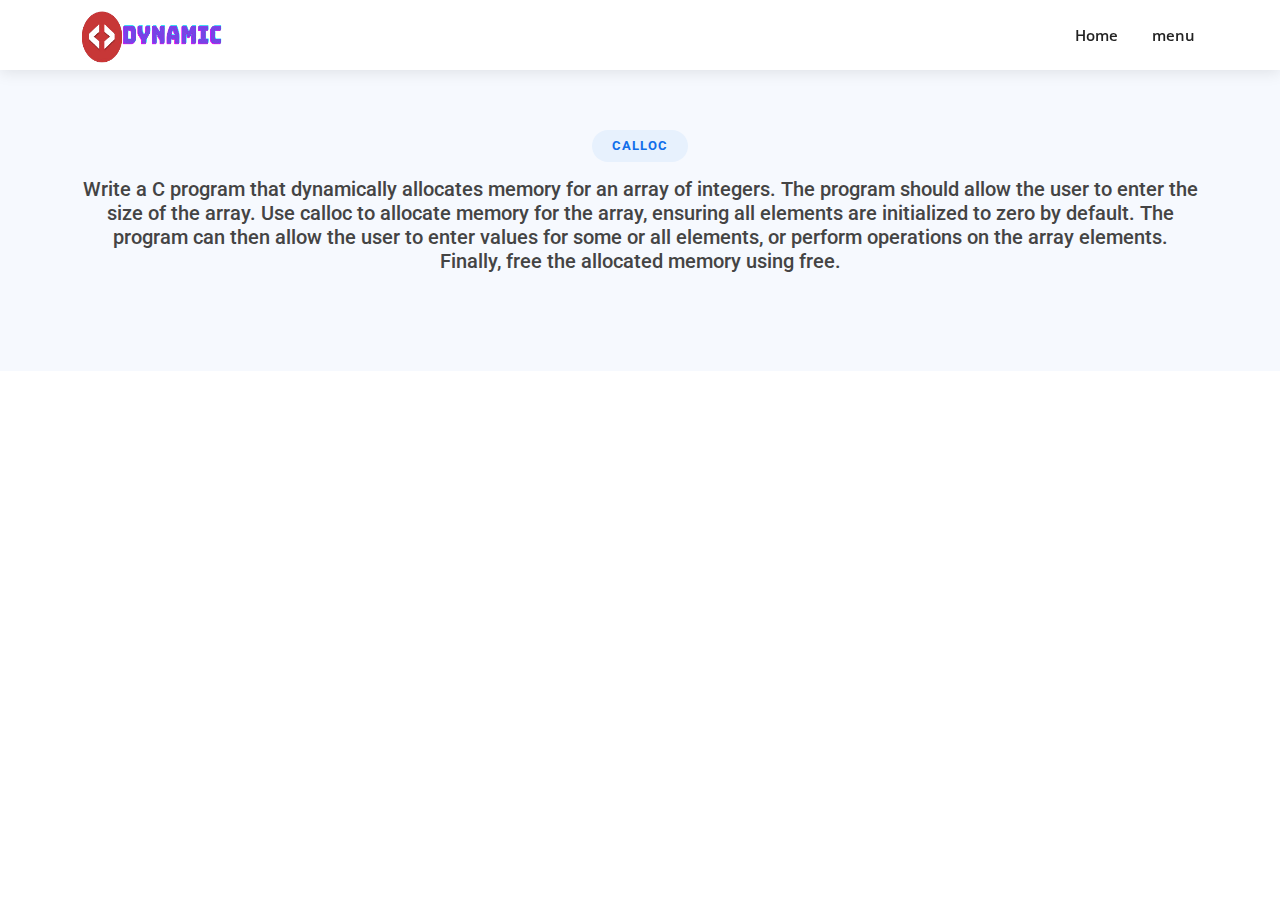
<file: Exm/malloc.html>
<!DOCTYPE html>
<html lang="en">

<head>
  <meta charset="utf-8">
  <meta content="width=device-width, initial-scale=1.0" name="viewport">

  <title>Dynamic_app</title>
  <meta content="" name="description">
  <meta content="" name="keywords">

  <!-- Favicons -->
  <link href="../assets/img/favicon.png" rel="icon">
  <link href="../assets/img/apple-touch-icon.png" rel="apple-touch-icon">

  <!-- Google Fonts -->
  <link href="https://fonts.googleapis.com/css?family=Open+Sans:300,300i,400,400i,600,600i,700,700i|Roboto:300,300i,400,400i,500,500i,600,600i,700,700i|Poppins:300,300i,400,400i,500,500i,600,600i,700,700i" rel="stylesheet">

  <!-- Vendor CSS Files -->
  <link href="../assets/vendor/aos/aos.css" rel="stylesheet">
  <link href="../assets/vendor/bootstrap/css/bootstrap.min.css" rel="stylesheet">
  <link href="../assets/vendor/bootstrap-icons/bootstrap-icons.css" rel="stylesheet">
  <link href="../assets/vendor/boxicons/css/boxicons.min.css" rel="stylesheet">
  <link href="../assets/vendor/glightbox/css/glightbox.min.css" rel="stylesheet">
  <link href="../assets/vendor/swiper/swiper-bundle.min.css" rel="stylesheet">


  <link href="../assets/css/explain.css" rel="stylesheet">

</head>

<body>
  <!-- ======= Header ======= -->
  <header id="header" class="d-flex align-items-center">
    <div class="container d-flex align-items-center justify-content-between">

      <a href="../index.html">
        <img src="../assets/img/Dynamic.png" class="logo"/>
      </a>
      
      <nav id="navbar" class="navbar">
        <ul>
          <li><a href="../index.html">Home</a></li>
          <li><a href="./front.html">menu</a></li>
       
          </li>   
        </ul>
        <i class="bi bi-list mobile-nav-toggle"></i>
      </nav><!-- .navbar -->

    </div>
  </header><!-- End Header -->

  <main class="main" id="main">

    <section id="topics" class="team section-bg">
      <div class="container" data-aos="fade-up">

        <div class="section-title">
          <h2>calloc</h2><p></p>
          <h5>Write a C program that dynamically allocates memory for an array of integers. 
            The program should allow the user to enter the size of the array. Use calloc to allocate memory for the array, 
            ensuring all elements are initialized to zero by default. The program can then allow the user to enter values for some or all elements,
            or perform operations on the array elements. Finally, free the allocated memory using free.
          </h5>
        </div>
        <div>
          <lable id="callocprac" style="background-color: cornsilk;">
            <div style="background-color: beige;" data-pym-src="https://www.jdoodle.com/embed/v1/9ade6c0d149cd71c">
            </div>
            <script src=" https://www.jdoodle.com/assets/jdoodle-pym.min.js" type="text/javascript"> </script>
          </lable>
        </div>

      </div>
    </section>
    
  <div id="preloader"></div>
  <a href="#" class="back-to-top d-flex align-items-center justify-content-center"><i class="bi bi-arrow-up-short"></i></a>

  <!-- Vendor JS Files -->
  <script src="../assets/vendor/purecounter/purecounter_vanilla.js"></script>
  <script src="../assets/vendor/aos/aos.js"></script>
  <script src="../assets/vendor/bootstrap/js/bootstrap.bundle.min.js"></script>
  <script src="../assets/vendor/glightbox/js/glightbox.min.js"></script>
  <script src="../assets/vendor/isotope-layout/isotope.pkgd.min.js"></script>
  <script src="../assets/vendor/swiper/swiper-bundle.min.js"></script>
  <script src="../assets/vendor/waypoints/noframework.waypoints.js"></script>
  <script src="../assets/vendor/php-email-form/validate.js"></script>

  <!-- Template Main JS File -->
  <script src="../assets/js/main.js"></script>

</body>

</html>
</file>
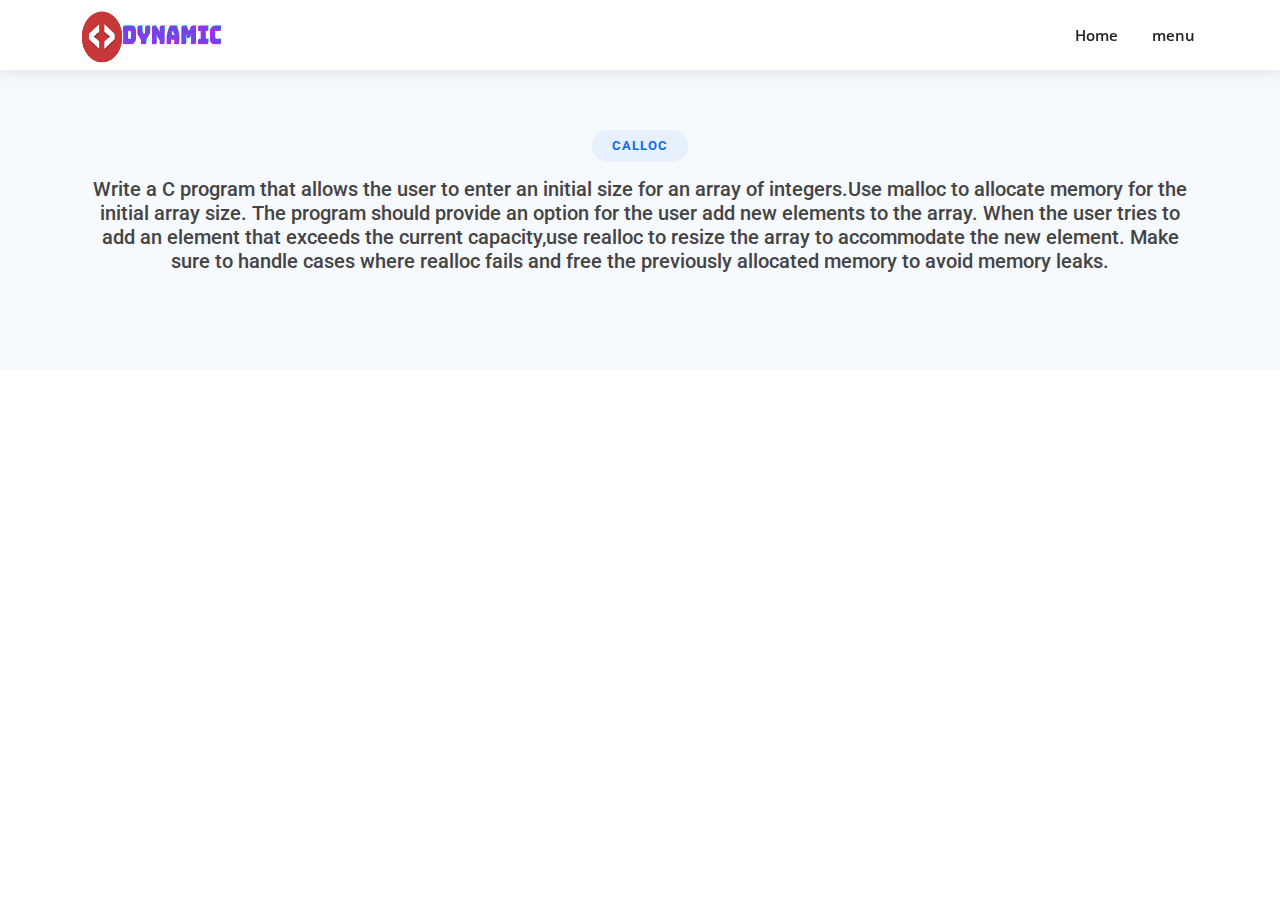
<file: Exm/realloc.html>
<!DOCTYPE html>
<html lang="en">

<head>
  <meta charset="utf-8">
  <meta content="width=device-width, initial-scale=1.0" name="viewport">

  <title>Dynamic_app</title>
  <meta content="" name="description">
  <meta content="" name="keywords">

  <!-- Favicons -->
  <link href="../assets/img/favicon.png" rel="icon">
  <link href="../assets/img/apple-touch-icon.png" rel="apple-touch-icon">

  <!-- Google Fonts -->
  <link href="https://fonts.googleapis.com/css?family=Open+Sans:300,300i,400,400i,600,600i,700,700i|Roboto:300,300i,400,400i,500,500i,600,600i,700,700i|Poppins:300,300i,400,400i,500,500i,600,600i,700,700i" rel="stylesheet">

  <!-- Vendor CSS Files -->
  <link href="../assets/vendor/aos/aos.css" rel="stylesheet">
  <link href="../assets/vendor/bootstrap/css/bootstrap.min.css" rel="stylesheet">
  <link href="../assets/vendor/bootstrap-icons/bootstrap-icons.css" rel="stylesheet">
  <link href="../assets/vendor/boxicons/css/boxicons.min.css" rel="stylesheet">
  <link href="../assets/vendor/glightbox/css/glightbox.min.css" rel="stylesheet">
  <link href="../assets/vendor/swiper/swiper-bundle.min.css" rel="stylesheet">


  <link href="../assets/css/explain.css" rel="stylesheet">

</head>

<body>
  <!-- ======= Header ======= -->
  <header id="header" class="d-flex align-items-center">
    <div class="container d-flex align-items-center justify-content-between">

      <a href="../index.html">
        <img src="../assets/img/Dynamic.png" class="logo"/>
      </a>
      
      <nav id="navbar" class="navbar">
        <ul>
          <li><a href="../index.html">Home</a></li>
          <li><a href="./front.html">menu</a></li>
       
          </li>   
        </ul>
        <i class="bi bi-list mobile-nav-toggle"></i>
      </nav><!-- .navbar -->

    </div>
  </header><!-- End Header -->

  <main class="main" id="main">

    <section id="topics" class="team section-bg">
      <div class="container" data-aos="fade-up">

        <div class="section-title">
          <h2>calloc</h2><p></p>
          <h5>
            <a>Write a C program that allows the user to enter an initial size for an array of integers.Use malloc</a>
            <a> to allocate memory for the initial array size. The program should provide an option for the user  </a> 
            <a>add new elements to the array. When the user tries to  add an element that exceeds   the   current </a> 
            <a>capacity,use realloc to resize the array to accommodate the new element. Make sure to handle cases </a>
             <a>where realloc fails and free the previously allocated memory to avoid memory leaks.</a>
          </h5>
        </div>
        <div>
          <lable id="callocprac" style="background-color: cornsilk;">
            <div style="background-color: beige;" data-pym-src="https://www.jdoodle.com/embed/v1/9ade6c0d149cd71c">
            </div>
            <script src=" https://www.jdoodle.com/assets/jdoodle-pym.min.js" type="text/javascript"> </script>
          </lable>
        </div>

      </div>
    </section>
    
  <div id="preloader"></div>
  <a href="#" class="back-to-top d-flex align-items-center justify-content-center"><i class="bi bi-arrow-up-short"></i></a>

  <!-- Vendor JS Files -->
  <script src="../assets/vendor/purecounter/purecounter_vanilla.js"></script>
  <script src="../assets/vendor/aos/aos.js"></script>
  <script src="../assets/vendor/bootstrap/js/bootstrap.bundle.min.js"></script>
  <script src="../assets/vendor/glightbox/js/glightbox.min.js"></script>
  <script src="../assets/vendor/isotope-layout/isotope.pkgd.min.js"></script>
  <script src="../assets/vendor/swiper/swiper-bundle.min.js"></script>
  <script src="../assets/vendor/waypoints/noframework.waypoints.js"></script>
  <script src="../assets/vendor/php-email-form/validate.js"></script>

  <!-- Template Main JS File -->
  <script src="../assets/js/main.js"></script>

</body>

</html>
</file>
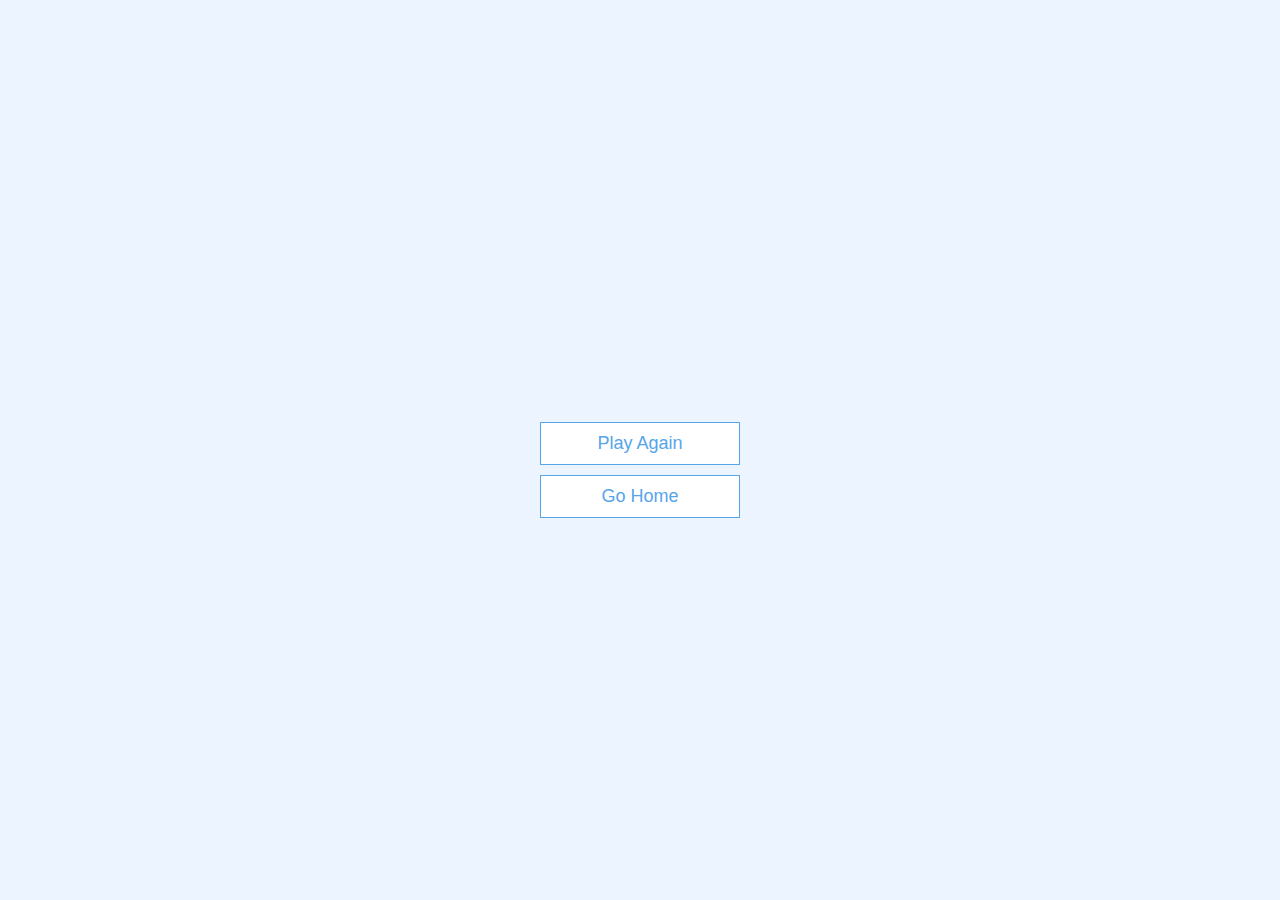
<file: Quizzify-main/end.html>
<!DOCTYPE html>
<html lang="en">
  <head>
    <meta charset="utf-8">
  <meta content="width=device-width, initial-scale=1.0" name="viewport">

  <title>Dynamic_app</title>
  <meta content="" name="description">
  <meta content="" name="keywords">

  <link href="../assets/img/favicon.png" rel="icon">
  <link href="../assets/img/apple-touch-icon.png" rel="apple-touch-icon">


  <link href="https://fonts.googleapis.com/css?family=Open+Sans:300,300i,400,400i,600,600i,700,700i|Roboto:300,300i,400,400i,500,500i,600,600i,700,700i|Poppins:300,300i,400,400i,500,500i,600,600i,700,700i" rel="stylesheet">
    <link rel="stylesheet" href="./app.css" />
    
  </head>
  <script async src="https://pagead2.googlesyndication.com/pagead/js/adsbygoogle.js?client=ca-pub-3775445581945009"
     crossorigin="anonymous"></script>
  <body>
    <div class="container">
      <div id="end" class="flex-center flex-column">
        <h1 id="finalScore"></h1>
        
        <a class="btn" href="./game.html">Play Again</a>
        <a class="btn" href="./index1.html">Go Home</a>
      </div>
    </div>
    <script src="./end.js"></script>
  </body>
</html>
</file>
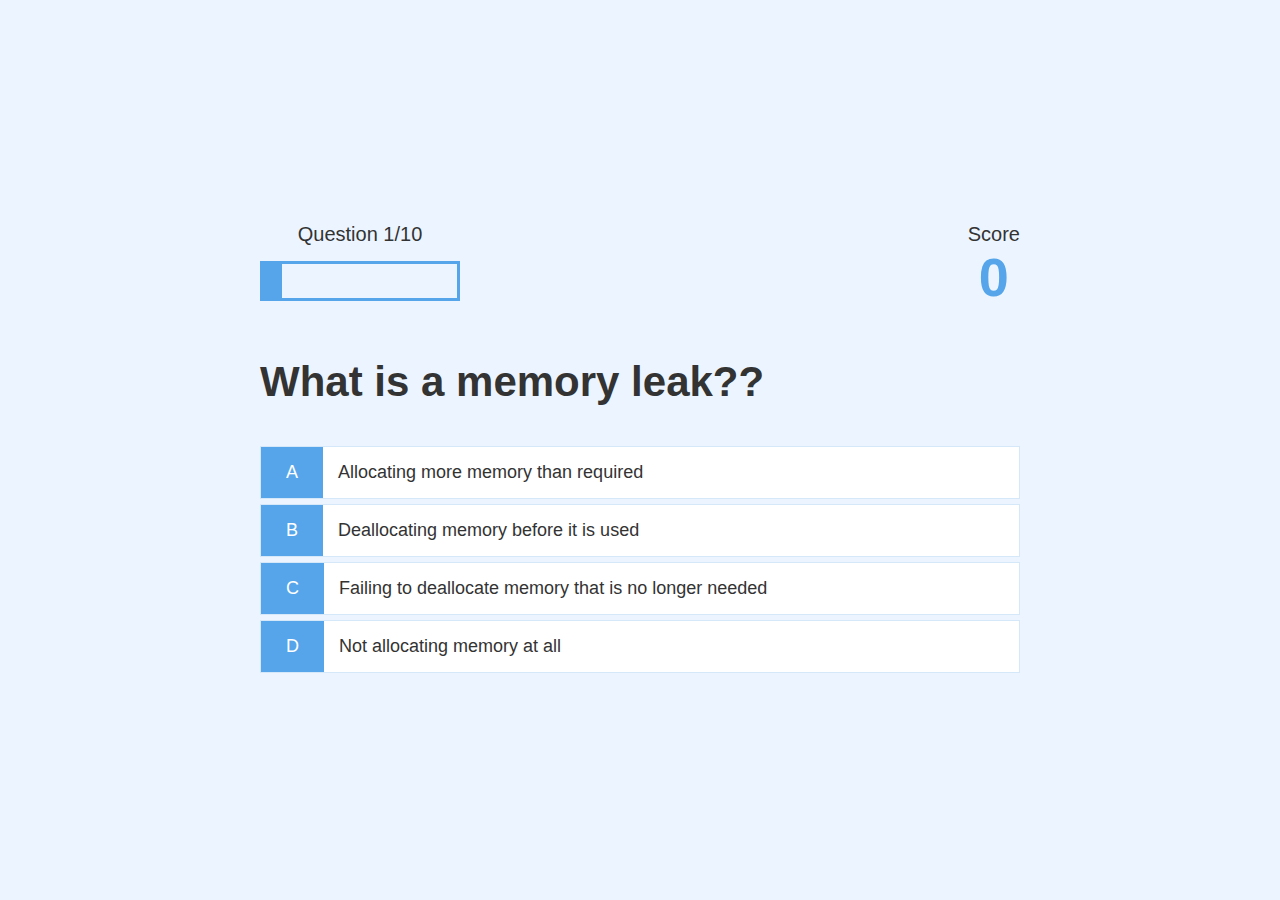
<file: Quizzify-main/game.html>
<!DOCTYPE html>
<html lang="en">
  <head>
    <meta charset="utf-8">
  <meta content="width=device-width, initial-scale=1.0" name="viewport">

  <title>Dynamic_app</title>
  <meta content="" name="description">
  <meta content="" name="keywords">

  <link href="../assets/img/favicon.png" rel="icon">
  <link href="../assets/img/apple-touch-icon.png" rel="apple-touch-icon">


  <link href="https://fonts.googleapis.com/css?family=Open+Sans:300,300i,400,400i,600,600i,700,700i|Roboto:300,300i,400,400i,500,500i,600,600i,700,700i|Poppins:300,300i,400,400i,500,500i,600,600i,700,700i" rel="stylesheet">
    <link rel="stylesheet" href="./app.css" />
    <link rel="stylesheet" href="./game.css" />
  
  </head>
 
  <body>
    <div class="container">
      <div id="loader"></div>
      <div id="game" class="justify-center flex-column hidden">
        <div id="hud">
          <div id="hud-item">
            <p id="progressText" class="hud-prefix">
              Question
            </p>
            <div id="progressBar">
              <div id="progressBarFull"></div>
            </div>
          </div>
          <div id="hud-item">
            <p class="hud-prefix">
              Score
            </p>
            <h1 class="hud-main-text" id="score">
              0
            </h1>
          </div>
        </div>
        <h2 id="question"></h2>
        <div class="choice-container">
          <p class="choice-prefix">A</p>
          <p class="choice-text" data-number="1"></p>
        </div>
        <div class="choice-container">
          <p class="choice-prefix">B</p>
          <p class="choice-text" data-number="2"></p>
        </div>
        <div class="choice-container">
          <p class="choice-prefix">C</p>
          <p class="choice-text" data-number="3"></p>
        </div>
        <div class="choice-container">
          <p class="choice-prefix">D</p>
          <p class="choice-text" data-number="4"></p>
        </div>
      </div>
    </div>
    <script src="./game.js"></script>
  </body>
</html>
</file>
<file: assets/css/style.css>
body {
  font-family: "Open Sans", sans-serif;
  color: #444444;
}

.logo{
  height:80px;
  width:160px;
}

a {
  color: #106eea;
  text-decoration: none;
}

a:hover {
  color: #3b8af2;
  text-decoration: none;
}

h1,
h2,
h3,
h4,
h5,
h6 {
  font-family: "Roboto", sans-serif;
}

#preloader {
  position: fixed;
  top: 0;
  left: 0;
  right: 0;
  bottom: 0;
  z-index: 9999;
  overflow: hidden;
  background: #fff;
}

#preloader:before {
  content: "";
  position: fixed;
  top: calc(50% - 30px);
  left: calc(50% - 30px);
  border: 6px solid #106eea;
  border-top-color: #e2eefd;
  border-radius: 50%;
  width: 60px;
  height: 60px;
  animation: animate-preloader 1s linear infinite;
}

@keyframes animate-preloader {
  0% {
    transform: rotate(0deg);
  }

  100% {
    transform: rotate(360deg);
  }
}


.back-to-top {
  position: fixed;
  visibility: hidden;
  opacity: 0;
  right: 15px;
  bottom: 15px;
  z-index: 996;
  background: #106eea;
  width: 40px;
  height: 40px;
  border-radius: 4px;
  transition: all 0.4s;
}

.back-to-top i {
  font-size: 28px;
  color: #fff;
  line-height: 0;
}

.back-to-top:hover {
  background: #3284f1;
  color: #fff;
}

.back-to-top.active {
  visibility: visible;
  opacity: 1;
}


@media screen and (max-width: 768px) {
  [data-aos-delay] {
    transition-delay: 0 !important;
  }
}



#topbar .contact-info i a,
#topbar .contact-info i span {
  padding-left: 5px;
  color: #fff;
}

#topbar .contact-info i a {
  line-height: 0;
  transition: 0.3s;
  transition: 0.3s;
}

#topbar .contact-info i a:hover {
  color: #fff;
  text-decoration: underline;
}

#topbar .social-links a {
  color: rgba(255, 255, 255, 0.7);
  line-height: 0;
  transition: 0.3s;
  margin-left: 20px;
}

#topbar .social-links a:hover {
  color: white;
}

/*--------------------------------------------------------------
# Header
--------------------------------------------------------------*/
#header {
  background: #fff;
  transition: all 0.5s;
  z-index: 997;
  height: 86px;
  box-shadow: 0px 2px 15px rgba(0, 0, 0, 0.1);
}

#header.fixed-top {
  height: 70px;
}

#header .logo {
  font-size: 30px;
  margin: 0;
  padding: 0;
  line-height: 1;
  font-weight: 600;
  letter-spacing: 0.8px;
  font-family: "Poppins", sans-serif;
}

#header .logo a {
  color: #222222;
}

#header .logo a span {
  color: #106eea;
}

#header .logo img {
  max-height: 40px;
}

.scrolled-offset {
  margin-top: 70px;
}

/*--------------------------------------------------------------
# Navigation Menu
--------------------------------------------------------------*/
/**
* Desktop Navigation 
*/
.navbar {
  padding: 0;
}

.navbar ul {
  margin: 0;
  padding: 0;
  display: flex;
  list-style: none;
  align-items: center;
}

.navbar li {
  position: relative;
}

.navbar>ul>li {
  white-space: nowrap;
  padding: 10px 0 10px 28px;
}

.navbar a,
.navbar a:focus {
  display: flex;
  align-items: center;
  justify-content: space-between;
  padding: 0 3px;
  font-size: 15px;
  font-weight: 600;
  color: #222222;
  white-space: nowrap;
  transition: 0.3s;
  position: relative;
}

.navbar a i,
.navbar a:focus i {
  font-size: 12px;
  line-height: 0;
  margin-left: 5px;
}

.navbar>ul>li>a:before {
  content: "";
  position: absolute;
  width: 100%;
  height: 2px;
  bottom: -6px;
  left: 0;
  background-color: #106eea;
  visibility: hidden;
  width: 0px;
  transition: all 0.3s ease-in-out 0s;
}

.navbar a:hover:before,
.navbar li:hover>a:before,
.navbar .active:before {
  visibility: visible;
  width: 100%;
}

.navbar a:hover,
.navbar .active,
.navbar .active:focus,
.navbar li:hover>a {
  color: #106eea;
}

.navbar .dropdown ul {
  display: block;
  position: absolute;
  left: 28px;
  top: calc(100% + 30px);
  margin: 0;
  padding: 10px 0;
  z-index: 99;
  opacity: 0;
  visibility: hidden;
  background: #fff;
  box-shadow: 0px 0px 30px rgba(127, 137, 161, 0.25);
  transition: 0.3s;
}

.navbar .dropdown ul li {
  min-width: 200px;
}

.navbar .dropdown ul a {
  padding: 10px 20px;
  font-weight: 400;
}

.navbar .dropdown ul a i {
  font-size: 12px;
}

.navbar .dropdown ul a:hover,
.navbar .dropdown ul .active:hover,
.navbar .dropdown ul li:hover>a {
  color: #106eea;
}

.navbar .dropdown:hover>ul {
  opacity: 1;
  top: 100%;
  visibility: visible;
}

.navbar .dropdown .dropdown ul {
  top: 0;
  left: calc(100% - 30px);
  visibility: hidden;
}

.navbar .dropdown .dropdown:hover>ul {
  opacity: 1;
  top: 0;
  left: 100%;
  visibility: visible;
}

@media (max-width: 1366px) {
  .navbar .dropdown .dropdown ul {
    left: -90%;
  }

  .navbar .dropdown .dropdown:hover>ul {
    left: -100%;
  }
}

/**
* Mobile Navigation 
*/
.mobile-nav-toggle {
  color: #222222;
  font-size: 28px;
  cursor: pointer;
  display: none;
  line-height: 0;
  transition: 0.5s;
}

.mobile-nav-toggle.bi-x {
  color: #fff;
}

@media (max-width: 991px) {
  .mobile-nav-toggle {
    display: block;
  }

  .navbar ul {
    display: none;
  }
}

.navbar-mobile {
  position: fixed;
  overflow: hidden;
  top: 0;
  right: 0;
  left: 0;
  bottom: 0;
  background: rgba(9, 9, 9, 0.9);
  transition: 0.3s;
  z-index: 999;
}

.navbar-mobile .mobile-nav-toggle {
  position: absolute;
  top: 15px;
  right: 15px;
}

.navbar-mobile ul {
  display: block;
  position: absolute;
  top: 55px;
  right: 15px;
  bottom: 15px;
  left: 15px;
  padding: 10px 0;
  background-color: #fff;
  overflow-y: auto;
  transition: 0.3s;
}

.navbar-mobile a,
.navbar-mobile a:focus {
  padding: 10px 20px;
  font-size: 15px;
  color: #222222;
}

.navbar-mobile>ul>li {
  padding: 0;
}

.navbar-mobile a:hover:before,
.navbar-mobile li:hover>a:before,
.navbar-mobile .active:before {
  visibility: hidden;
}

.navbar-mobile a:hover,
.navbar-mobile .active,
.navbar-mobile li:hover>a {
  color: #106eea;
}

.navbar-mobile .getstarted,
.navbar-mobile .getstarted:focus {
  margin: 15px;
}

.navbar-mobile .dropdown ul {
  position: static;
  display: none;
  margin: 10px 20px;
  padding: 10px 0;
  z-index: 99;
  opacity: 1;
  visibility: visible;
  background: #fff;
  box-shadow: 0px 0px 30px rgba(127, 137, 161, 0.25);
}

.navbar-mobile .dropdown ul li {
  min-width: 200px;
}

.navbar-mobile .dropdown ul a {
  padding: 10px 20px;
}

.navbar-mobile .dropdown ul a i {
  font-size: 12px;
}

.navbar-mobile .dropdown ul a:hover,
.navbar-mobile .dropdown ul .active:hover,
.navbar-mobile .dropdown ul li:hover>a {
  color: #106eea;
}

.navbar-mobile .dropdown>.dropdown-active {
  display: block;
}

/*--------------------------------------------------------------
# Hero Section
--------------------------------------------------------------*/
#hero {
  width: 100%;
  height: 75vh;
  background: url("../img/hero-bg.jpg") top left;
  background-size: cover;
  position: relative;
}

#hero:before {
  content: "";
  background: rgba(255, 255, 255, 0.6);
  position: absolute;
  bottom: 0;
  top: 0;
  left: 0;
  right: 0;
}

#hero .container {
  position: relative;
}

#hero h1 {
  margin: 0;
  font-size: 48px;
  font-weight: 700;
  line-height: 56px;
  color: #222222;
  font-family: "Poppins", sans-serif;
}

#hero h1 span {
  color: #106eea;
}

#hero h2 {
  color: #555555;
  margin: 5px 0 30px 0;
  font-size: 24px;
  font-weight: 400;
}

#hero .btn-get-started {
  font-family: "Roboto", sans-serif;
  text-transform: uppercase;
  font-weight: 500;
  font-size: 14px;
  letter-spacing: 1px;
  display: inline-block;
  padding: 10px 28px;
  border-radius: 4px;
  transition: 0.5s;
  color: #fff;
  background: #106eea;
}

#hero .btn-get-started:hover {
  background: #247cf0;
}

#hero .btn-watch-video {
  font-size: 16px;
  transition: 0.5s;
  margin-left: 25px;
  color: #222222;
  font-weight: 600;
  display: flex;
  align-items: center;
}

#hero .btn-watch-video i {
  color: #106eea;
  font-size: 32px;
  transition: 0.3s;
  line-height: 0;
  margin-right: 8px;
}

#hero .btn-watch-video:hover {
  color: #106eea;
}

#hero .btn-watch-video:hover i {
  color: #3b8af2;
}

@media (min-width: 1024px) {
  #hero {
    background-attachment: fixed;
  }
}

@media (max-width: 768px) {
  #hero {
    height: 100vh;
  }

  #hero h1 {
    font-size: 28px;
    line-height: 36px;
  }

  #hero h2 {
    font-size: 18px;
    line-height: 24px;
    margin-bottom: 30px;
  }

  #hero .btn-get-started,
  #hero .btn-watch-video {
    font-size: 13px;
  }
}

@media (max-height: 500px) {
  #hero {
    height: 120vh;
  }
}

/*--------------------------------------------------------------
# Sections General
--------------------------------------------------------------*/
section {
  padding: 60px 0;
  overflow: hidden;
}

.section-bg {
  background-color: #f6f9fe;
}

.section-title {
  text-align: center;
  padding-bottom: 30px;
}

.section-title h2 {
  font-size: 13px;
  letter-spacing: 1px;
  font-weight: 700;
  padding: 8px 20px;
  margin: 0;
  background: #e7f1fd;
  color: #106eea;
  display: inline-block;
  text-transform: uppercase;
  border-radius: 50px;
}

.section-title h3 {
  margin: 15px 0 0 0;
  font-size: 32px;
  font-weight: 700;
}

.section-title h3 span {
  color: #106eea;
}

.section-title p {
  margin: 15px auto 0 auto;
  font-weight: 600;
}

@media (min-width: 1024px) {
  .section-title p {
    width: 50%;
  }
}



/*--------------------------------------------------------------
# Featured Services
--------------------------------------------------------------*/
.featured-services .icon-box {
  padding: 30px;
  position: relative;
  overflow: hidden;
  background: #fff;
  box-shadow: 0 0 29px 0 rgba(68, 88, 144, 0.12);
  transition: all 0.3s ease-in-out;
  border-radius: 8px;
  z-index: 1;
}

.featured-services .icon-box::before {
  content: "";
  position: absolute;
  background: #cbe0fb;
  right: 0;
  left: 0;
  bottom: 0;
  top: 100%;
  transition: all 0.3s;
  z-index: -1;
}

.featured-services .icon-box:hover::before {
  background: #106eea;
  top: 0;
  border-radius: 0px;
}

.featured-services .icon {
  margin-bottom: 15px;
}

.featured-services .icon i {
  font-size: 48px;
  line-height: 1;
  color: #106eea;
  transition: all 0.3s ease-in-out;
}

.featured-services .title {
  font-weight: 700;
  margin-bottom: 15px;
  font-size: 18px;
}

.featured-services .title a {
  color: #111;
}

.featured-services .description {
  font-size: 15px;
  line-height: 28px;
  margin-bottom: 0;
}

.featured-services .icon-box:hover .title a,
.featured-services .icon-box:hover .description {
  color: #fff;
}

.featured-services .icon-box:hover .icon i {
  color: #fff;
}


/*--------------------------------------------------------------
# Team
--------------------------------------------------------------*/
.team {
  padding: 60px 0;
}

.team .member {
  margin-bottom: 20px;
  overflow: hidden;
  border-radius: 4px;
  background: #fff;
  box-shadow: 0px 2px 15px rgba(16, 110, 234, 0.15);
  height: 100px;
  width:400px;
  background-image: linear-gradient(-20deg, #e9defa 0%, #fbfcdb 100%);
}


.team .member .member-info {
  padding: 25px 15px;
}

.team .member .member-info h4 {
  font-weight: 700;
  margin-bottom: 5px;
  font-size: 18px;
  color: #222222;
}

.team .member .member-info span {
  display: block;
  font-size: 13px;
  font-weight: 400;
  color: #aaaaaa;
}

.team .member .member-info p {
  font-style: italic;
  font-size: 14px;
  line-height: 26px;
  color: #777777;
}

.team .member:hover .social {
  opacity: 1;
  bottom: 15px;
}

/*--------------------------------------------------------------
# Contact
--------------------------------------------------------------*/
.contact .info-box {
  color: #444444;
  text-align: center;
  box-shadow: 0 0 30px rgba(214, 215, 216, 0.3);
  padding: 20px 0 30px 0;
}

.contact .info-box i {
  font-size: 32px;
  color: #106eea;
  border-radius: 50%;
  padding: 8px;
  border: 2px dotted #b3d1fa;
}

.contact .info-box h3 {
  font-size: 20px;
  color: #777777;
  font-weight: 700;
  margin: 10px 0;
}

.contact .info-box p {
  padding: 0;
  line-height: 24px;
  font-size: 14px;
  margin-bottom: 0;
}

.contact .php-email-form {
  box-shadow: 0 0 30px rgba(214, 215, 216, 0.4);
  padding: 30px;
}

.contact .php-email-form .error-message {
  display: none;
  color: #fff;
  background: #ed3c0d;
  text-align: left;
  padding: 15px;
  font-weight: 600;
}

.contact .php-email-form .error-message br+br {
  margin-top: 25px;
}

.contact .php-email-form .sent-message {
  display: none;
  color: #fff;
  background: #18d26e;
  text-align: center;
  padding: 15px;
  font-weight: 600;
}

.contact .php-email-form .loading {
  display: none;
  background: #fff;
  text-align: center;
  padding: 15px;
}

.contact .php-email-form .loading:before {
  content: "";
  display: inline-block;
  border-radius: 50%;
  width: 24px;
  height: 24px;
  margin: 0 10px -6px 0;
  border: 3px solid #18d26e;
  border-top-color: #eee;
  animation: animate-loading 1s linear infinite;
}

.contact .php-email-form .form-group {
  margin-bottom: 20px;
}

.contact .php-email-form input,
.contact .php-email-form textarea {
  border-radius: 0;
  box-shadow: none;
  font-size: 14px;
}

.contact .php-email-form input:focus,
.contact .php-email-form textarea:focus {
  border-color: #106eea;
}

.contact .php-email-form input {
  padding: 10px 15px;
}

.contact .php-email-form textarea {
  padding: 12px 15px;
}

.contact .php-email-form button[type=submit] {
  background: #106eea;
  border: 0;
  padding: 10px 30px;
  color: #fff;
  transition: 0.4s;
  border-radius: 4px;
}

.contact .php-email-form button[type=submit]:hover {
  background: #3b8af2;
}

.contact   #submit{
  border: none;
  background-color: orangered;
  color: white;
  width: 200px;
  margin-top: 10px;
  border-radius: 5px;
}
.contact #submit:hover{
  background-color: #333333;
}

@keyframes animate-loading {
  0% {
    transform: rotate(0deg);
  }

  100% {
    transform: rotate(360deg);
  }
}
</file>
<file: Quizzify-main/app.css>
:root {
  background-color: #ecf5ff;
  font-size: 62.5%;
}

* {
  box-sizing: border-box;
  font-family: Arial, Helvetica, sans-serif;
  margin: 0;
  padding: 0;
  color: #333;
}

h1,
h2,
h3,
h4 {
  margin-bottom: 1rem;
}

h1 {
  font-size: 5.4rem;
  color: #56a5eb;
  margin-bottom: 5rem;
}

h1 > span {
  font-size: 2.4rem;
  font-weight: 500;
}

h2 {
  font-size: 4.2rem;
  margin-bottom: 4rem;
  font-weight: 700;
}

h3 {
  font-size: 2.8rem;
  font-weight: 500;
}

/* UTILITIES */

.container {
  width: 100vw;
  height: 100vh;
  display: flex;
  justify-content: center;
  align-items: center;
  max-width: 80rem;
  margin: 0 auto;
  padding: 2rem;
}

.container > * {
  width: 100%;
}

.flex-column {
  display: flex;
  flex-direction: column;
}

.flex-center {
  justify-content: center;
  align-items: center;
}

.justify-center {
  justify-content: center;
}

.text-center {
  text-align: center;
}

.hidden {
  display: none;
}

/* BUTTONS */
.btn {
  font-size: 1.8rem;
  padding: 1rem 0;
  width: 20rem;
  text-align: center;
  border: 0.1rem solid #56a5eb;
  margin-bottom: 1rem;
  text-decoration: none;
  color: #56a5eb;
  background-color: white;
}

.btn:hover {
  cursor: pointer;
  box-shadow: 0 0.4rem 1.4rem 0 rgba(86, 185, 235, 0.5);
  transform: translateY(-0.1rem);
  transition: transform 150ms;
}

.btn[disabled]:hover {
  cursor: not-allowed;
  box-shadow: none;
  transform: none;
}

/* FORMS */
form {
  width: 100%;
  display: flex;
  flex-direction: column;
  align-items: center;
}

input {
  margin-bottom: 1rem;
  width: 20rem;
  padding: 1.5rem;
  font-size: 1.8rem;
  border: none;
  box-shadow: 0 0.1rem 1.4rem 0 rgba(86, 185, 235, 0.5);
}

input::placeholder {
  color: #aaa;
}
</file>
<file: Quizzify-main/game.css>
.choice-container {
  display: flex;
  margin-bottom: 0.5rem;
  width: 100%;
  font-size: 1.8rem;
  border: 0.1rem solid rgb(86, 165, 235, 0.25);
  background-color: white;
}

.choice-container:hover {
  cursor: pointer;
  box-shadow: 0 0.4rem 1.4rem 0 rgba(86, 185, 235, 0.5);
  transform: translateY(-0.1rem);
  transition: transform 150ms;
}

.choice-prefix {
  padding: 1.5rem 2.5rem;
  background-color: #56a5eb;
  color: white;
}

.choice-text {
  padding: 1.5rem;
  width: 100%;
}

.correct {
  background-color: #28a745;
}

.incorrect {
  background-color: #dc3545;
}

/* HUD */

#hud {
  display: flex;
  justify-content: space-between;
}

.hud-prefix {
  text-align: center;
  font-size: 2rem;
}

.hud-main-text {
  text-align: center;
}

#progressBar {
  width: 20rem;
  height: 4rem;
  border: 0.3rem solid #56a5eb;
  margin-top: 1.5rem;
}

#progressBarFull {
  height: 3.6rem;
  background-color: #56a5eb;
  width: 0%;
}

/* LOADER */
#loader {
  border: 1.6rem solid white;
  border-radius: 50%;
  border-top: 1.6rem solid #56a5eb;
  width: 12rem;
  height: 12rem;
  animation: spin 2s linear infinite;
}

@keyframes spin {
  0% {
    transform: rotate(0deg);
  }
  100% {
    transform: rotate(360deg);
  }
}
</file>
<file: assets/css/explain.css>
/**
* Template Name: BizLand
* Updated: Jan 29 2024 with Bootstrap v5.3.2
* Template URL: https://bootstrapmade.com/bizland-bootstrap-business-template/
* Author: BootstrapMade.com
* License: https://bootstrapmade.com/license/
*/

/*--------------------------------------------------------------
# General
--------------------------------------------------------------*/
body {
  font-family: "Open Sans", sans-serif;
  color: #444444;
}

a {
  color: #106eea;
  text-decoration: none;
}

a:hover {
  color: #3b8af2;
  text-decoration: none;
}

.logo{
  height:80px;
  width:160px;
}

h1,
h2,
h3,
h4,
h5,
h6 {
  font-family: "Roboto", sans-serif;
}

/*--------------------------------------------------------------
# Preloader
--------------------------------------------------------------*/
#preloader {
  position: fixed;
  top: 0;
  left: 0;
  right: 0;
  bottom: 0;
  z-index: 9999;
  overflow: hidden;
  background: #fff;
}

#preloader:before {
  content: "";
  position: fixed;
  top: calc(50% - 30px);
  left: calc(50% - 30px);
  border: 6px solid #106eea;
  border-top-color: #e2eefd;
  border-radius: 50%;
  width: 60px;
  height: 60px;
  animation: animate-preloader 1s linear infinite;
}

@keyframes animate-preloader {
  0% {
    transform: rotate(0deg);
  }

  100% {
    transform: rotate(360deg);
  }
}


/*--------------------------------------------------------------
# Back to top button
--------------------------------------------------------------*/
.back-to-top {
  position: fixed;
  visibility: hidden;
  opacity: 0;
  right: 15px;
  bottom: 15px;
  z-index: 996;
  background: #106eea;
  width: 40px;
  height: 40px;
  border-radius: 4px;
  transition: all 0.4s;
}

.back-to-top i {
  font-size: 28px;
  color: #fff;
  line-height: 0;
}

.back-to-top:hover {
  background: #3284f1;
  color: #fff;
}

.back-to-top.active {
  visibility: visible;
  opacity: 1;
}

/*--------------------------------------------------------------
# Disable aos animation delay on mobile devices
--------------------------------------------------------------*/
@media screen and (max-width: 768px) {
  [data-aos-delay] {
    transition-delay: 0 !important;
  }
}

.main
{
  font-size:large;
  font-weight: 500;
}



/*--------------------------------------------------------------
# Header
--------------------------------------------------------------*/
#header {
  background: #fff;
  transition: all 0.5s;
  z-index: 997;
  height: 86px;
  box-shadow: 0px 2px 15px rgba(0, 0, 0, 0.1);
}

#header.fixed-top {
  height: 70px;
}

#header .logo {
  font-size: 30px;
  margin: 0;
  padding: 0;
  line-height: 1;
  font-weight: 600;
  letter-spacing: 0.8px;
  font-family: "Poppins", sans-serif;
}

#header .logo a {
  color: #222222;
}

#header .logo a span {
  color: #106eea;
}

#header .logo img {
  max-height: 40px;
}

.scrolled-offset {
  margin-top: 70px;
}

/*--------------------------------------------------------------
# Navigation Menu
--------------------------------------------------------------*/
/**
* Desktop Navigation 
*/
.navbar {
  padding: 0;
}

.navbar ul {
  margin: 0;
  padding: 0;
  display: flex;
  list-style: none;
  align-items: center;
}

.navbar li {
  position: relative;
}

.navbar>ul>li {
  white-space: nowrap;
  padding: 10px 0 10px 28px;
}

.navbar a,
.navbar a:focus {
  display: flex;
  align-items: center;
  justify-content: space-between;
  padding: 0 3px;
  font-size: 15px;
  font-weight: 600;
  color: #222222;
  white-space: nowrap;
  transition: 0.3s;
  position: relative;
}

.navbar a i,
.navbar a:focus i {
  font-size: 12px;
  line-height: 0;
  margin-left: 5px;
}

.navbar>ul>li>a:before {
  content: "";
  position: absolute;
  width: 100%;
  height: 2px;
  bottom: -6px;
  left: 0;
  background-color: #106eea;
  visibility: hidden;
  width: 0px;
  transition: all 0.3s ease-in-out 0s;
}

.navbar a:hover:before,
.navbar li:hover>a:before,
.navbar .active:before {
  visibility: visible;
  width: 100%;
}

.navbar a:hover,
.navbar .active,
.navbar .active:focus,
.navbar li:hover>a {
  color: #106eea;
}

.navbar .dropdown ul {
  display: block;
  position: absolute;
  left: 28px;
  top: calc(100% + 30px);
  margin: 0;
  padding: 10px 0;
  z-index: 99;
  opacity: 0;
  visibility: hidden;
  background: #fff;
  box-shadow: 0px 0px 30px rgba(127, 137, 161, 0.25);
  transition: 0.3s;
}

.navbar .dropdown ul li {
  min-width: 200px;
}

.navbar .dropdown ul a {
  padding: 10px 20px;
  font-weight: 400;
}

.navbar .dropdown ul a i {
  font-size: 12px;
}

.navbar .dropdown ul a:hover,
.navbar .dropdown ul .active:hover,
.navbar .dropdown ul li:hover>a {
  color: #106eea;
}

.navbar .dropdown:hover>ul {
  opacity: 1;
  top: 100%;
  visibility: visible;
}

.navbar .dropdown .dropdown ul {
  top: 0;
  left: calc(100% - 30px);
  visibility: hidden;
}

.navbar .dropdown .dropdown:hover>ul {
  opacity: 1;
  top: 0;
  left: 100%;
  visibility: visible;
}

@media (max-width: 1366px) {
  .navbar .dropdown .dropdown ul {
    left: -90%;
  }

  .navbar .dropdown .dropdown:hover>ul {
    left: -100%;
  }
}

/**
* Mobile Navigation 
*/
.mobile-nav-toggle {
  color: #222222;
  font-size: 28px;
  cursor: pointer;
  display: none;
  line-height: 0;
  transition: 0.5s;
}

.mobile-nav-toggle.bi-x {
  color: #fff;
}

@media (max-width: 991px) {
  .mobile-nav-toggle {
    display: block;
  }

  .navbar ul {
    display: none;
  }
}

.navbar-mobile {
  position: fixed;
  overflow: hidden;
  top: 0;
  right: 0;
  left: 0;
  bottom: 0;
  background: rgba(9, 9, 9, 0.9);
  transition: 0.3s;
  z-index: 999;
}

.navbar-mobile .mobile-nav-toggle {
  position: absolute;
  top: 15px;
  right: 15px;
}

.navbar-mobile ul {
  display: block;
  position: absolute;
  top: 55px;
  right: 15px;
  bottom: 15px;
  left: 15px;
  padding: 10px 0;
  background-color: #fff;
  overflow-y: auto;
  transition: 0.3s;
}

.navbar-mobile a,
.navbar-mobile a:focus {
  padding: 10px 20px;
  font-size: 15px;
  color: #222222;
}

.navbar-mobile>ul>li {
  padding: 0;
}

.navbar-mobile a:hover:before,
.navbar-mobile li:hover>a:before,
.navbar-mobile .active:before {
  visibility: hidden;
}

.navbar-mobile a:hover,
.navbar-mobile .active,
.navbar-mobile li:hover>a {
  color: #106eea;
}

.navbar-mobile .getstarted,
.navbar-mobile .getstarted:focus {
  margin: 15px;
}

.navbar-mobile .dropdown ul {
  position: static;
  display: none;
  margin: 10px 20px;
  padding: 10px 0;
  z-index: 99;
  opacity: 1;
  visibility: visible;
  background: #fff;
  box-shadow: 0px 0px 30px rgba(127, 137, 161, 0.25);
}

.navbar-mobile .dropdown ul li {
  min-width: 200px;
}

.navbar-mobile .dropdown ul a {
  padding: 10px 20px;
}

.navbar-mobile .dropdown ul a i {
  font-size: 12px;
}

.navbar-mobile .dropdown ul a:hover,
.navbar-mobile .dropdown ul .active:hover,
.navbar-mobile .dropdown ul li:hover>a {
  color: #106eea;
}

.navbar-mobile .dropdown>.dropdown-active {
  display: block;
}

/*--------------------------------------------------------------
# Hero Section
--------------------------------------------------------------*/
#hero {
  width: 100%;
  height: 75vh;
  background-size: cover;
  position: relative;
}

#hero:before {
  content: "";
  background: rgba(255, 255, 255, 0.6);
  position: absolute;
  bottom: 0;
  top: 0;
  left: 0;
  right: 0;
}

#hero .container {
  position: relative;
}

#hero h1 {
  margin: 0;
  font-size: 48px;
  font-weight: 700;
  line-height: 56px;
  color: #222222;
  font-family: "Poppins", sans-serif;
}

#hero h1 span {
  color: #106eea;
}

#hero h2 {
  color: #555555;
  margin: 5px 0 30px 0;
  font-size: 24px;
  font-weight: 400;
}

#hero .btn-get-started {
  font-family: "Roboto", sans-serif;
  text-transform: uppercase;
  font-weight: 500;
  font-size: 14px;
  letter-spacing: 1px;
  display: inline-block;
  padding: 10px 28px;
  border-radius: 4px;
  transition: 0.5s;
  color: #fff;
  background: #106eea;
}

#hero .btn-get-started:hover {
  background: #247cf0;
}

#hero .btn-watch-video {
  font-size: 16px;
  transition: 0.5s;
  margin-left: 25px;
  color: #222222;
  font-weight: 600;
  display: flex;
  align-items: center;
}

#hero .btn-watch-video i {
  color: #106eea;
  font-size: 32px;
  transition: 0.3s;
  line-height: 0;
  margin-right: 8px;
}

#hero .btn-watch-video:hover {
  color: #106eea;
}

#hero .btn-watch-video:hover i {
  color: #3b8af2;
}

@media (min-width: 1024px) {
  #hero {
    background-attachment: fixed;
  }
}

@media (max-width: 768px) {
  #hero {
    height: 100vh;
  }

  #hero h1 {
    font-size: 28px;
    line-height: 36px;
  }

  #hero h2 {
    font-size: 18px;
    line-height: 24px;
    margin-bottom: 30px;
  }

  #hero .btn-get-started,
  #hero .btn-watch-video {
    font-size: 13px;
  }
}

@media (max-height: 500px) {
  #hero {
    height: 120vh;
  }
}

/*--------------------------------------------------------------
# Sections General
--------------------------------------------------------------*/
section {
  padding: 60px 0;
  overflow: hidden;
}

.section-bg {
  background-color: #f6f9fe;
}

.section-title {
  text-align: center;
  padding-bottom: 30px;
}

.section-title h2 {
  font-size: 13px;
  letter-spacing: 1px;
  font-weight: 700;
  padding: 8px 20px;
  margin: 0;
  background: #e7f1fd;
  color: #106eea;
  display: inline-block;
  text-transform: uppercase;
  border-radius: 50px;
}

.section-title h3 {
  margin: 15px 0 0 0;
  font-size: 32px;
  font-weight: 700;
}

.section-title h3 span {
  color: #106eea;
}

.section-title p {
  margin: 15px auto 0 auto;
  font-weight: 600;
}

@media (min-width: 1024px) {
  .section-title p {
    width: 50%;
  }
}




body {
  font-family: "Open Sans", sans-serif;
  color: #444444;
}

.logo{
  height:80px;
  width:160px;
}

a {
  color: #106eea;
  text-decoration: none;
}

a:hover {
  color: #3b8af2;
  text-decoration: none;
}

h1,
h2,
h3,
h4,
h5,
h6 {
  font-family: "Roboto", sans-serif;
}

#preloader {
  position: fixed;
  top: 0;
  left: 0;
  right: 0;
  bottom: 0;
  z-index: 9999;
  overflow: hidden;
  background: #fff;
}

#preloader:before {
  content: "";
  position: fixed;
  top: calc(50% - 30px);
  left: calc(50% - 30px);
  border: 6px solid #106eea;
  border-top-color: #e2eefd;
  border-radius: 50%;
  width: 60px;
  height: 60px;
  animation: animate-preloader 1s linear infinite;
}

@keyframes animate-preloader {
  0% {
    transform: rotate(0deg);
  }

  100% {
    transform: rotate(360deg);
  }
}


.back-to-top {
  position: fixed;
  visibility: hidden;
  opacity: 0;
  right: 15px;
  bottom: 15px;
  z-index: 996;
  background: #106eea;
  width: 40px;
  height: 40px;
  border-radius: 4px;
  transition: all 0.4s;
}

.back-to-top i {
  font-size: 28px;
  color: #fff;
  line-height: 0;
}

.back-to-top:hover {
  background: #3284f1;
  color: #fff;
}

.back-to-top.active {
  visibility: visible;
  opacity: 1;
}


@media screen and (max-width: 768px) {
  [data-aos-delay] {
    transition-delay: 0 !important;
  }
}



#topbar .contact-info i a,
#topbar .contact-info i span {
  padding-left: 5px;
  color: #fff;
}

#topbar .contact-info i a {
  line-height: 0;
  transition: 0.3s;
  transition: 0.3s;
}

#topbar .contact-info i a:hover {
  color: #fff;
  text-decoration: underline;
}

#topbar .social-links a {
  color: rgba(255, 255, 255, 0.7);
  line-height: 0;
  transition: 0.3s;
  margin-left: 20px;
}

#topbar .social-links a:hover {
  color: white;
}

/*--------------------------------------------------------------
# Header
--------------------------------------------------------------*/
#header {
  background: #fff;
  transition: all 0.5s;
  z-index: 997;
  height: 86px;
  box-shadow: 0px 2px 15px rgba(0, 0, 0, 0.1);
}

#header.fixed-top {
  height: 70px;
}

#header .logo {
  font-size: 30px;
  margin: 0;
  padding: 0;
  line-height: 1;
  font-weight: 600;
  letter-spacing: 0.8px;
  font-family: "Poppins", sans-serif;
}

#header .logo a {
  color: #222222;
}

#header .logo a span {
  color: #106eea;
}

#header .logo img {
  max-height: 40px;
}

.scrolled-offset {
  margin-top: 70px;
}

/*--------------------------------------------------------------
# Navigation Menu
--------------------------------------------------------------*/
/**
* Desktop Navigation 
*/
.navbar {
  padding: 0;
}

.navbar ul {
  margin: 0;
  padding: 0;
  display: flex;
  list-style: none;
  align-items: center;
}

.navbar li {
  position: relative;
}

.navbar>ul>li {
  white-space: nowrap;
  padding: 10px 0 10px 28px;
}

.navbar a,
.navbar a:focus {
  display: flex;
  align-items: center;
  justify-content: space-between;
  padding: 0 3px;
  font-size: 15px;
  font-weight: 600;
  color: #222222;
  white-space: nowrap;
  transition: 0.3s;
  position: relative;
}

.navbar a i,
.navbar a:focus i {
  font-size: 12px;
  line-height: 0;
  margin-left: 5px;
}

.navbar>ul>li>a:before {
  content: "";
  position: absolute;
  width: 100%;
  height: 2px;
  bottom: -6px;
  left: 0;
  background-color: #106eea;
  visibility: hidden;
  width: 0px;
  transition: all 0.3s ease-in-out 0s;
}

.navbar a:hover:before,
.navbar li:hover>a:before,
.navbar .active:before {
  visibility: visible;
  width: 100%;
}

.navbar a:hover,
.navbar .active,
.navbar .active:focus,
.navbar li:hover>a {
  color: #106eea;
}

.navbar .dropdown ul {
  display: block;
  position: absolute;
  left: 28px;
  top: calc(100% + 30px);
  margin: 0;
  padding: 10px 0;
  z-index: 99;
  opacity: 0;
  visibility: hidden;
  background: #fff;
  box-shadow: 0px 0px 30px rgba(127, 137, 161, 0.25);
  transition: 0.3s;
}

.navbar .dropdown ul li {
  min-width: 200px;
}

.navbar .dropdown ul a {
  padding: 10px 20px;
  font-weight: 400;
}

.navbar .dropdown ul a i {
  font-size: 12px;
}

.navbar .dropdown ul a:hover,
.navbar .dropdown ul .active:hover,
.navbar .dropdown ul li:hover>a {
  color: #106eea;
}

.navbar .dropdown:hover>ul {
  opacity: 1;
  top: 100%;
  visibility: visible;
}

.navbar .dropdown .dropdown ul {
  top: 0;
  left: calc(100% - 30px);
  visibility: hidden;
}

.navbar .dropdown .dropdown:hover>ul {
  opacity: 1;
  top: 0;
  left: 100%;
  visibility: visible;
}

@media (max-width: 1366px) {
  .navbar .dropdown .dropdown ul {
    left: -90%;
  }

  .navbar .dropdown .dropdown:hover>ul {
    left: -100%;
  }
}

/**
* Mobile Navigation 
*/
.mobile-nav-toggle {
  color: #222222;
  font-size: 28px;
  cursor: pointer;
  display: none;
  line-height: 0;
  transition: 0.5s;
}

.mobile-nav-toggle.bi-x {
  color: #fff;
}

@media (max-width: 991px) {
  .mobile-nav-toggle {
    display: block;
  }

  .navbar ul {
    display: none;
  }
}

.navbar-mobile {
  position: fixed;
  overflow: hidden;
  top: 0;
  right: 0;
  left: 0;
  bottom: 0;
  background: rgba(9, 9, 9, 0.9);
  transition: 0.3s;
  z-index: 999;
}

.navbar-mobile .mobile-nav-toggle {
  position: absolute;
  top: 15px;
  right: 15px;
}

.navbar-mobile ul {
  display: block;
  position: absolute;
  top: 55px;
  right: 15px;
  bottom: 15px;
  left: 15px;
  padding: 10px 0;
  background-color: #fff;
  overflow-y: auto;
  transition: 0.3s;
}

.navbar-mobile a,
.navbar-mobile a:focus {
  padding: 10px 20px;
  font-size: 15px;
  color: #222222;
}

.navbar-mobile>ul>li {
  padding: 0;
}

.navbar-mobile a:hover:before,
.navbar-mobile li:hover>a:before,
.navbar-mobile .active:before {
  visibility: hidden;
}

.navbar-mobile a:hover,
.navbar-mobile .active,
.navbar-mobile li:hover>a {
  color: #106eea;
}

.navbar-mobile .getstarted,
.navbar-mobile .getstarted:focus {
  margin: 15px;
}

.navbar-mobile .dropdown ul {
  position: static;
  display: none;
  margin: 10px 20px;
  padding: 10px 0;
  z-index: 99;
  opacity: 1;
  visibility: visible;
  background: #fff;
  box-shadow: 0px 0px 30px rgba(127, 137, 161, 0.25);
}

.navbar-mobile .dropdown ul li {
  min-width: 200px;
}

.navbar-mobile .dropdown ul a {
  padding: 10px 20px;
}

.navbar-mobile .dropdown ul a i {
  font-size: 12px;
}

.navbar-mobile .dropdown ul a:hover,
.navbar-mobile .dropdown ul .active:hover,
.navbar-mobile .dropdown ul li:hover>a {
  color: #106eea;
}

.navbar-mobile .dropdown>.dropdown-active {
  display: block;
}

/*--------------------------------------------------------------
# Hero Section
--------------------------------------------------------------*/
#hero {
  width: 100%;
  height: 75vh;
  background: url("../img/hero-bg.jpg") top left;
  background-size: cover;
  position: relative;
}

#hero:before {
  content: "";
  background: rgba(255, 255, 255, 0.6);
  position: absolute;
  bottom: 0;
  top: 0;
  left: 0;
  right: 0;
}

#hero .container {
  position: relative;
}

#hero h1 {
  margin: 0;
  font-size: 48px;
  font-weight: 700;
  line-height: 56px;
  color: #222222;
  font-family: "Poppins", sans-serif;
}

#hero h1 span {
  color: #106eea;
}

#hero h2 {
  color: #555555;
  margin: 5px 0 30px 0;
  font-size: 24px;
  font-weight: 400;
}

#hero .btn-get-started {
  font-family: "Roboto", sans-serif;
  text-transform: uppercase;
  font-weight: 500;
  font-size: 14px;
  letter-spacing: 1px;
  display: inline-block;
  padding: 10px 28px;
  border-radius: 4px;
  transition: 0.5s;
  color: #fff;
  background: #106eea;
}

#hero .btn-get-started:hover {
  background: #247cf0;
}

#hero .btn-watch-video {
  font-size: 16px;
  transition: 0.5s;
  margin-left: 25px;
  color: #222222;
  font-weight: 600;
  display: flex;
  align-items: center;
}

#hero .btn-watch-video i {
  color: #106eea;
  font-size: 32px;
  transition: 0.3s;
  line-height: 0;
  margin-right: 8px;
}

#hero .btn-watch-video:hover {
  color: #106eea;
}

#hero .btn-watch-video:hover i {
  color: #3b8af2;
}

@media (min-width: 1024px) {
  #hero {
    background-attachment: fixed;
  }
}

@media (max-width: 768px) {
  #hero {
    height: 100vh;
  }

  #hero h1 {
    font-size: 28px;
    line-height: 36px;
  }

  #hero h2 {
    font-size: 18px;
    line-height: 24px;
    margin-bottom: 30px;
  }

  #hero .btn-get-started,
  #hero .btn-watch-video {
    font-size: 13px;
  }
}

@media (max-height: 500px) {
  #hero {
    height: 120vh;
  }
}

/*--------------------------------------------------------------
# Sections General
--------------------------------------------------------------*/
section {
  padding: 60px 0;
  overflow: hidden;
}

.section-bg {
  background-color: #f6f9fe;
}

.section-title {
  text-align: center;
  padding-bottom: 30px;
}

.section-title h2 {
  font-size: 13px;
  letter-spacing: 1px;
  font-weight: 700;
  padding: 8px 20px;
  margin: 0;
  background: #e7f1fd;
  color: #106eea;
  display: inline-block;
  text-transform: uppercase;
  border-radius: 50px;
}

.section-title h3 {
  margin: 15px 0 0 0;
  font-size: 32px;
  font-weight: 700;
}

.section-title h3 span {
  color: #106eea;
}

.section-title p {
  margin: 15px auto 0 auto;
  font-weight: 600;
}

@media (min-width: 1024px) {
  .section-title p {
    width: 50%;
  }
}



/*--------------------------------------------------------------
# Featured Services
--------------------------------------------------------------*/
.featured-services .icon-box {
  padding: 30px;
  position: relative;
  overflow: hidden;
  background: #fff;
  box-shadow: 0 0 29px 0 rgba(68, 88, 144, 0.12);
  transition: all 0.3s ease-in-out;
  border-radius: 8px;
  z-index: 1;
}

.featured-services .icon-box::before {
  content: "";
  position: absolute;
  background: #cbe0fb;
  right: 0;
  left: 0;
  bottom: 0;
  top: 100%;
  transition: all 0.3s;
  z-index: -1;
}

.featured-services .icon-box:hover::before {
  background: #106eea;
  top: 0;
  border-radius: 0px;
}

.featured-services .icon {
  margin-bottom: 15px;
}

.featured-services .icon i {
  font-size: 48px;
  line-height: 1;
  color: #106eea;
  transition: all 0.3s ease-in-out;
}

.featured-services .title {
  font-weight: 700;
  margin-bottom: 15px;
  font-size: 18px;
}

.featured-services .title a {
  color: #111;
}

.featured-services .description {
  font-size: 15px;
  line-height: 28px;
  margin-bottom: 0;
}

.featured-services .icon-box:hover .title a,
.featured-services .icon-box:hover .description {
  color: #fff;
}

.featured-services .icon-box:hover .icon i {
  color: #fff;
}


/*--------------------------------------------------------------
# Team
--------------------------------------------------------------*/
.team {
  padding: 60px 0;
}

.team .member {
  margin-bottom: 20px;
  overflow: hidden;
  border-radius: 4px;
  background: #fff;
  box-shadow: 0px 2px 15px rgba(16, 110, 234, 0.15);
  height: 100px;
  width:400px;
  background-image: linear-gradient(-20deg, #e9defa 0%, #fbfcdb 100%);
}


.team .member .member-info {
  padding: 25px 15px;
}

.team .member .member-info h4 {
  font-weight: 700;
  margin-bottom: 5px;
  font-size: 18px;
  color: #222222;
}

.team .member .member-info span {
  display: block;
  font-size: 13px;
  font-weight: 400;
  color: #aaaaaa;
}

.team .member .member-info p {
  font-style: italic;
  font-size: 14px;
  line-height: 26px;
  color: #777777;
}

.team .member:hover .social {
  opacity: 1;
  bottom: 15px;
}

/*--------------------------------------------------------------
# Contact
--------------------------------------------------------------*/
.contact .info-box {
  color: #444444;
  text-align: center;
  box-shadow: 0 0 30px rgba(214, 215, 216, 0.3);
  padding: 20px 0 30px 0;
}

.contact .info-box i {
  font-size: 32px;
  color: #106eea;
  border-radius: 50%;
  padding: 8px;
  border: 2px dotted #b3d1fa;
}

.contact .info-box h3 {
  font-size: 20px;
  color: #777777;
  font-weight: 700;
  margin: 10px 0;
}

.contact .info-box p {
  padding: 0;
  line-height: 24px;
  font-size: 14px;
  margin-bottom: 0;
}

.contact .php-email-form {
  box-shadow: 0 0 30px rgba(214, 215, 216, 0.4);
  padding: 30px;
}

.contact .php-email-form .error-message {
  display: none;
  color: #fff;
  background: #ed3c0d;
  text-align: left;
  padding: 15px;
  font-weight: 600;
}

.contact .php-email-form .error-message br+br {
  margin-top: 25px;
}

.contact .php-email-form .sent-message {
  display: none;
  color: #fff;
  background: #18d26e;
  text-align: center;
  padding: 15px;
  font-weight: 600;
}

.contact .php-email-form .loading {
  display: none;
  background: #fff;
  text-align: center;
  padding: 15px;
}

.contact .php-email-form .loading:before {
  content: "";
  display: inline-block;
  border-radius: 50%;
  width: 24px;
  height: 24px;
  margin: 0 10px -6px 0;
  border: 3px solid #18d26e;
  border-top-color: #eee;
  animation: animate-loading 1s linear infinite;
}

.contact .php-email-form .form-group {
  margin-bottom: 20px;
}

.contact .php-email-form input,
.contact .php-email-form textarea {
  border-radius: 0;
  box-shadow: none;
  font-size: 14px;
}

.contact .php-email-form input:focus,
.contact .php-email-form textarea:focus {
  border-color: #106eea;
}

.contact .php-email-form input {
  padding: 10px 15px;
}

.contact .php-email-form textarea {
  padding: 12px 15px;
}

.contact .php-email-form button[type=submit] {
  background: #106eea;
  border: 0;
  padding: 10px 30px;
  color: #fff;
  transition: 0.4s;
  border-radius: 4px;
}

.contact .php-email-form button[type=submit]:hover {
  background: #3b8af2;
}

.contact   #submit{
  border: none;
  background-color: orangered;
  color: white;
  width: 200px;
  margin-top: 10px;
  border-radius: 5px;
}
.contact #submit:hover{
  background-color: #333333;
}

@keyframes animate-loading {
  0% {
    transform: rotate(0deg);
  }

  100% {
    transform: rotate(360deg);
  }
}
</file>
